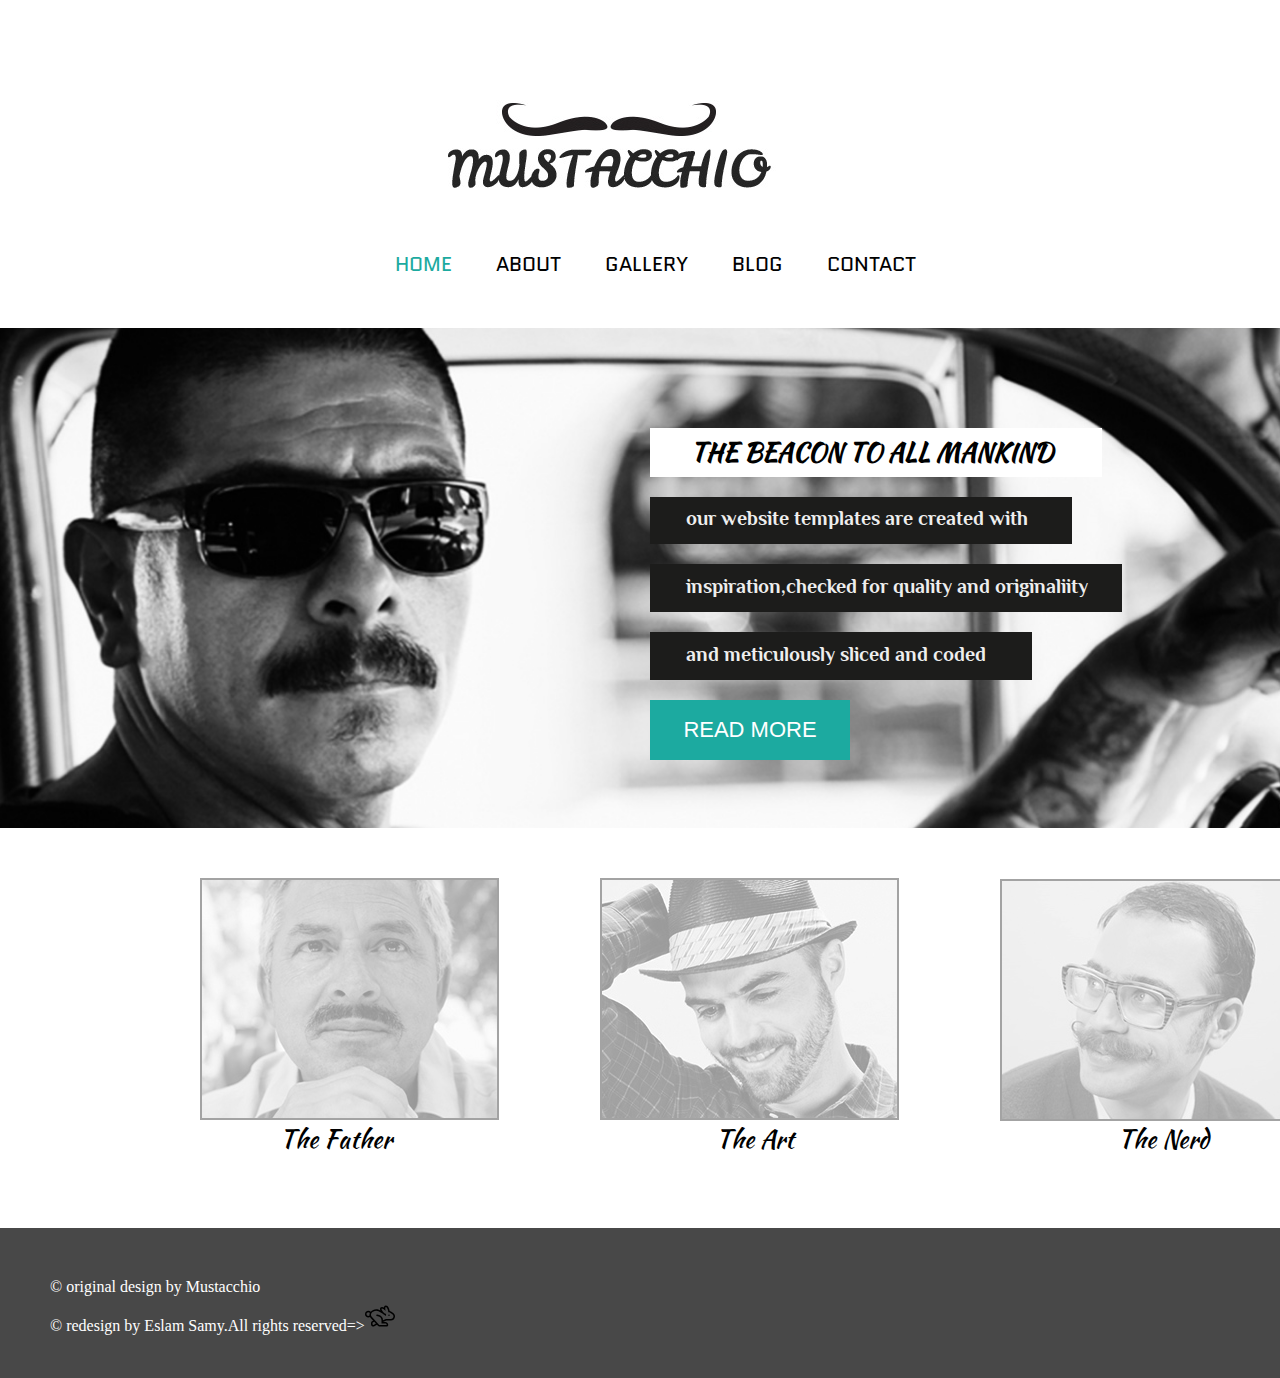
<file: index.html>
<!doctype html>
<html>
<head>
<meta charset="utf-8">
<title>Mustache Enthusiast</title>
<link rel="stylesheet" href="css/home.css">
<link href="https://fonts.googleapis.com/css?family=Cookie" rel="stylesheet"> 
<link href="https://fonts.googleapis.com/css?family=Cookie|Monoton|Quantico" rel="stylesheet"> 
<link href="https://fonts.googleapis.com/css?family=Kaushan+Script" rel="stylesheet"> 
<link href="https://fonts.googleapis.com/css?family=Kaushan+Script|Philosopher" rel="stylesheet">
<link rel="stylesheet" href="https://use.fontawesome.com/releases/v5.8.1/css/all.css" integrity="sha384-50oBUHEmvpQ+1lW4y57PTFmhCaXp0ML5d60M1M7uH2+nqUivzIebhndOJK28anvf" crossorigin="anonymous">
</head>

<body>
<header class="header">


<!-- first border -->


	<div class="fristborder">
		<div class="logo"></div>
		<nav class="nov">
			<ul>
				<li id="difrint"><a href="index.html">home</a></li>
				<li><a href="about.html">about</a></li>
				<li><a href="gallery.html">gallery</a></li>
				<li><a href="Blog.html">blog</a></li>
				<li><a href="contact.html">contact</a></li>
			</ul>
		</nav>
	</div>
	<div class="clear"></div>
	
	
 <!-- secand border -->
	
	
	<div class="secandborder">
		<div class="texter">
			<h3 id="diefrnt">THE BEACON TO ALL MANKIND</h3>
			<h3>our website templates are created with</h3>
			<h3>inspiration,checked for quality and originaliity</h3>
			<h3>and meticulously sliced and coded</h3>
			<button>read more</button>
		</div>
	</div>
	
	<div class="clear"></div>
	
	
<!-- third border -->

  <div class="thirdborder">
  	<div class="imges">
  		<div></div>
  		<div></div>
  		<div></div>
  		<span>The Father</span>
  		<span>The Art</span>
  		<span>The Nerd</span>
  	</div>
  </div>
   
   
    <!-- Footer -->	
    
    
  	<div class="clear">
		
		
	<footer class="footer">
		<p>&copy; original design by Mustacchio </p> 
		<p>&copy; redesign by Eslam Samy.All rights reserved=><object data="images/rabbit-fast.svg" type="image/svg+xml">
		</object> </span></p>
		<ul>
			<li id="tweeter"><a href="https://www.facebook.com/eslam.samy.92"><i class="fab fa-twitter-square fa-3x"></i></a></li>
			<li id="facebook"><a href="https://www.facebook.com/eslam.samy.92"><i class="fab fa-facebook-square fa-3x"></i></a></li>
			<li id="googelplus"><a href="https://www.facebook.com/eslam.samy.92"><i class="fab fa-google-plus-square fa-3x"></i></a></li>
			<li id="pintres"><a href="https://www.facebook.com/eslam.samy.92"><i class="fab fa-linkedin fa-3x"></i></a></li>

		</ul>
	</footer>
		</div>
			
			
				
					
						
							
								
									
										
											
												
													
															
</header>
</body>
</html>
</file>
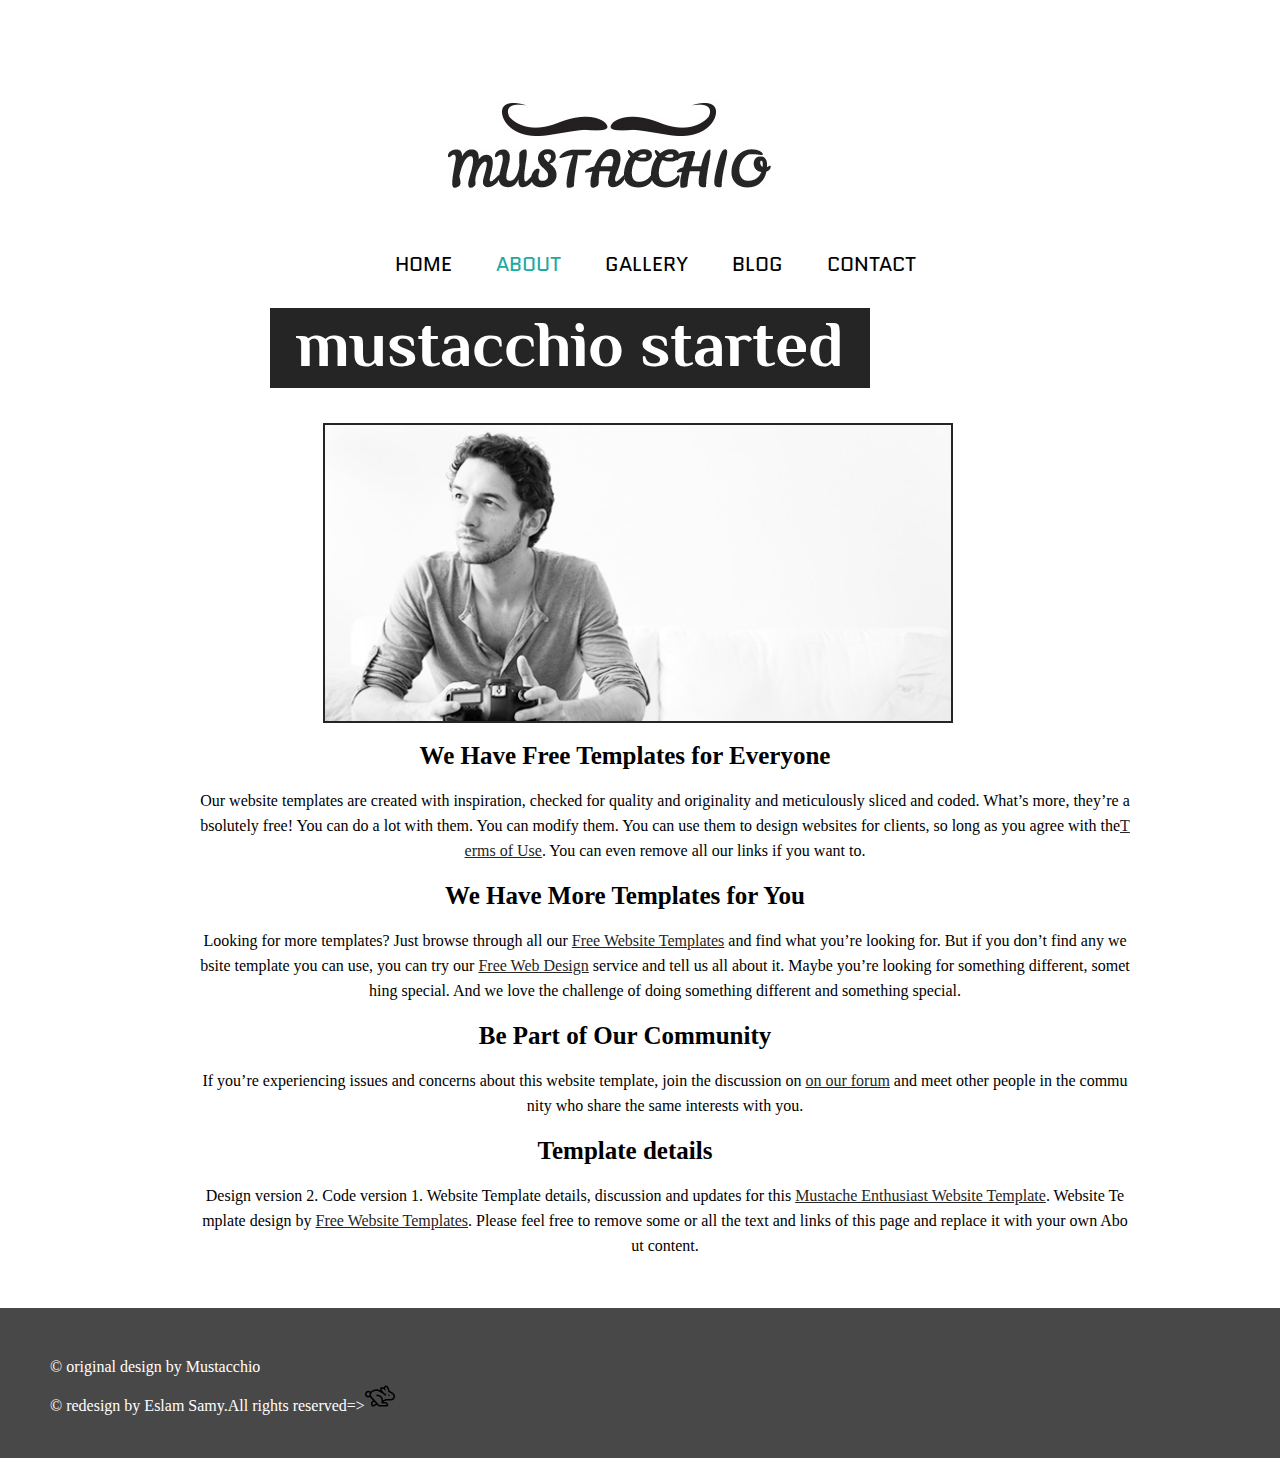
<file: about.html>
<!doctype html>
<html>
<head>
<meta charset="utf-8">
<title>About - Mustache Enthusiast</title>
<link rel="stylesheet" href="css/about.css">
<link href="https://fonts.googleapis.com/css?family=Cookie" rel="stylesheet"> 
<link href="https://fonts.googleapis.com/css?family=Cookie|Monoton|Quantico" rel="stylesheet"> 
<link href="https://fonts.googleapis.com/css?family=Kaushan+Script" rel="stylesheet"> 
<link href="https://fonts.googleapis.com/css?family=Kaushan+Script|Philosopher" rel="stylesheet">
<link rel="stylesheet" href="https://use.fontawesome.com/releases/v5.8.1/css/all.css" integrity="sha384-50oBUHEmvpQ+1lW4y57PTFmhCaXp0ML5d60M1M7uH2+nqUivzIebhndOJK28anvf" crossorigin="anonymous">

</head>

<body>
<header class="header">
	<!-- first border -->


	<div class="fristborder">
		<div class="logo"></div>
		<nav class="nov">
			<ul>
				<li ><a href="index.html">home</a></li>
				<li id="difrint"><a href="about.html">about</a></li>
				<li><a href="gallery.html">gallery</a></li>
				<li><a href="Blog.html">blog</a></li>
				<li><a href="contact.html">contact</a></li>
			</ul>
		</nav>
	</div>
	<div class="clear"></div>
	
	<!-- secand border -->
	
	<div class="secandborder">
		<h3>mustacchio started</h3>
		<div class="images"></div>
		<div class="text">
		<h4>We Have Free Templates for Everyone</h4><a href="http://www.freewebsitetemplates.com/about/terms/"></a>
			<p>Our website templates are created with inspiration, checked for quality and originality and meticulously sliced and coded. What’s more, they’re absolutely free! You can do a lot with them. You can modify them. You can use them to design websites for clients, so long as you agree with the<a href="http://www.freewebsitetemplates.com/about/terms/">Terms of Use</a>. You can even remove all our links if you want to. </p>
			
		<h4>We Have More Templates for You</h4> <span></span>
		<p>
			Looking for more templates? Just browse through all our <a href="http://www.freewebsitetemplates.com/about/terms/">Free Website Templates</a> and find what you’re looking for. But if you don’t find any website template you can use, you can try our <a href="http://www.freewebsitetemplates.com/about/terms/">Free Web Design</a> service and tell us all about it. Maybe you’re looking for something different, something special. And we love the challenge of doing something different and something special. 
		</p>	
			
			<h4>Be Part of Our Community</h4>
			<p>If you’re experiencing issues and concerns about this website template, join the discussion on <a href="http://www.freewebsitetemplates.com/about/terms/">on our forum</a> and meet other people in the community who share the same interests with you. </p>
			
			
			<h4>Template details</h4>
			<p>
				Design version 2. Code version 1. Website Template details, discussion and updates for this <a href="http://www.freewebsitetemplates.com/about/terms/">Mustache Enthusiast Website Template</a>. Website Template design by <a href="http://www.freewebsitetemplates.com/about/terms/">Free Website Templates</a>. Please feel free to remove some or all the text and links of this page and replace it with your own About content. 
			</p>
			
		</div>
	</div>
	
	
	
    <!-- Footer -->	
    
    
  	<div class="clear">
		
		
	<footer class="footer">
		<p>&copy; original design by Mustacchio </p> 
		<p>&copy; redesign by Eslam Samy.All rights reserved=><object data="images/rabbit-fast.svg" type="image/svg+xml">
		  </object> </span></p>
		<ul>
			<li id="tweeter"><a href="https://www.facebook.com/eslam.samy.92"><i class="fab fa-twitter-square fa-3x"></i></a></li>
			<li id="facebook"><a href="https://www.facebook.com/eslam.samy.92"><i class="fab fa-facebook-square fa-3x"></i></a></li>
			<li id="googelplus"><a href="https://www.facebook.com/eslam.samy.92"><i class="fab fa-google-plus-square fa-3x"></i></a></li>
			<li id="pintres"><a href="https://www.facebook.com/eslam.samy.92"><i class="fab fa-linkedin fa-3x"></i></a></li>

		</ul>
	</footer>
		</div>
			
			
	
	
</header>
</body>
</html>
</file>
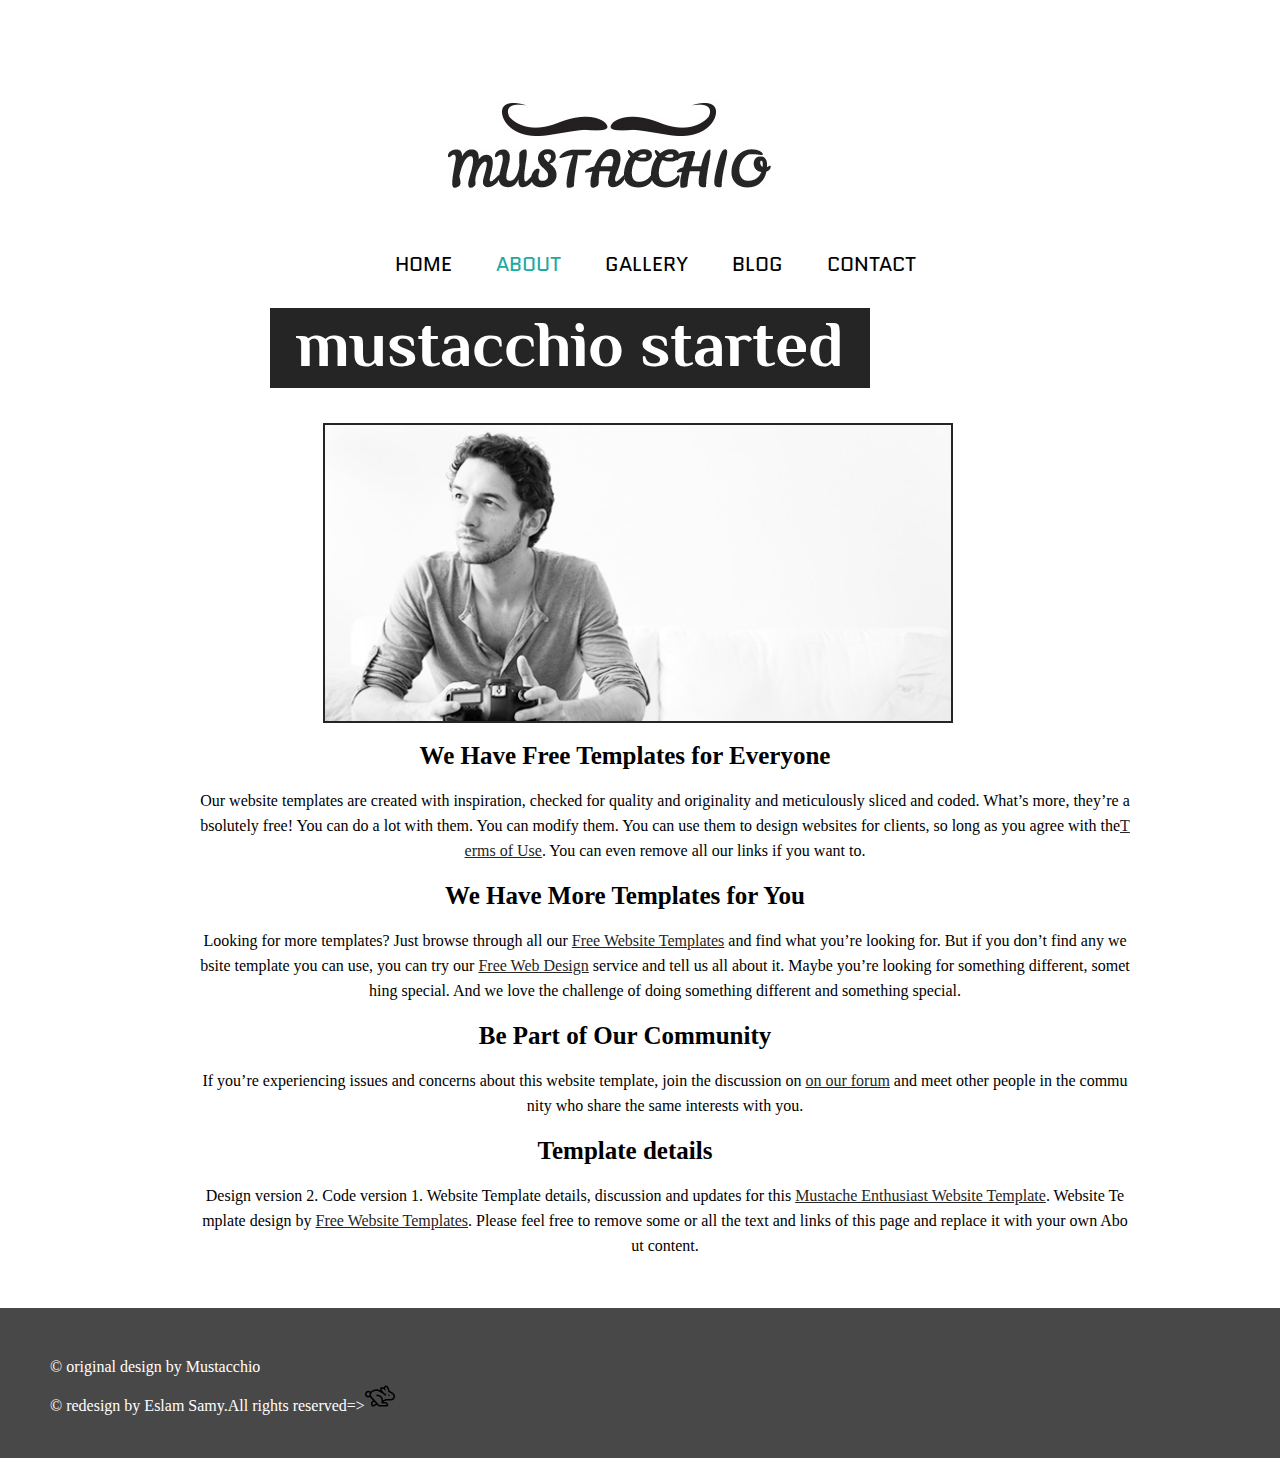
<file: about.html.html>
<!doctype html>
<html>
<head>
<meta charset="utf-8">
<title>About - Mustache Enthusiast</title>
<link rel="stylesheet" href="css/about.css.css">
<link href="https://fonts.googleapis.com/css?family=Cookie" rel="stylesheet"> 
<link href="https://fonts.googleapis.com/css?family=Cookie|Monoton|Quantico" rel="stylesheet"> 
<link href="https://fonts.googleapis.com/css?family=Kaushan+Script" rel="stylesheet"> 
<link href="https://fonts.googleapis.com/css?family=Kaushan+Script|Philosopher" rel="stylesheet">
<link rel="stylesheet" href="https://use.fontawesome.com/releases/v5.8.1/css/all.css" integrity="sha384-50oBUHEmvpQ+1lW4y57PTFmhCaXp0ML5d60M1M7uH2+nqUivzIebhndOJK28anvf" crossorigin="anonymous">

</head>

<body>
<header class="header">
	<!-- first border -->


	<div class="fristborder">
		<div class="logo"></div>
		<nav class="nov">
			<ul>
				<li ><a href="index.html.html">home</a></li>
				<li id="difrint"><a href="about.html.html">about</a></li>
				<li><a href="gallery.html.html">gallery</a></li>
				<li><a href="Blog.html.html">blog</a></li>
				<li><a href="contact.html.html">contact</a></li>
			</ul>
		</nav>
	</div>
	<div class="clear"></div>
	
	<!-- secand border -->
	
	<div class="secandborder">
		<h3>mustacchio started</h3>
		<div class="images"></div>
		<div class="text">
		<h4>We Have Free Templates for Everyone</h4><a href="http://www.freewebsitetemplates.com/about/terms/"></a>
			<p>Our website templates are created with inspiration, checked for quality and originality and meticulously sliced and coded. What’s more, they’re absolutely free! You can do a lot with them. You can modify them. You can use them to design websites for clients, so long as you agree with the<a href="http://www.freewebsitetemplates.com/about/terms/">Terms of Use</a>. You can even remove all our links if you want to. </p>
			
		<h4>We Have More Templates for You</h4> <span></span>
		<p>
			Looking for more templates? Just browse through all our <a href="http://www.freewebsitetemplates.com/about/terms/">Free Website Templates</a> and find what you’re looking for. But if you don’t find any website template you can use, you can try our <a href="http://www.freewebsitetemplates.com/about/terms/">Free Web Design</a> service and tell us all about it. Maybe you’re looking for something different, something special. And we love the challenge of doing something different and something special. 
		</p>	
			
			<h4>Be Part of Our Community</h4>
			<p>If you’re experiencing issues and concerns about this website template, join the discussion on <a href="http://www.freewebsitetemplates.com/about/terms/">on our forum</a> and meet other people in the community who share the same interests with you. </p>
			
			
			<h4>Template details</h4>
			<p>
				Design version 2. Code version 1. Website Template details, discussion and updates for this <a href="http://www.freewebsitetemplates.com/about/terms/">Mustache Enthusiast Website Template</a>. Website Template design by <a href="http://www.freewebsitetemplates.com/about/terms/">Free Website Templates</a>. Please feel free to remove some or all the text and links of this page and replace it with your own About content. 
			</p>
			
		</div>
	</div>
	
	
	
    <!-- Footer -->	
    
    
  	<div class="clear">
		
		
	<footer class="footer">
		<p>&copy; original design by Mustacchio </p> 
		<p>&copy; redesign by Eslam Samy.All rights reserved=><object data="images/rabbit-fast.svg" type="image/svg+xml">
		  </object> </span></p>
		<ul>
			<li id="tweeter"><a href="https://www.facebook.com/eslam.samy.92"><i class="fab fa-twitter-square fa-3x"></i></a></li>
			<li id="facebook"><a href="https://www.facebook.com/eslam.samy.92"><i class="fab fa-facebook-square fa-3x"></i></a></li>
			<li id="googelplus"><a href="https://www.facebook.com/eslam.samy.92"><i class="fab fa-google-plus-square fa-3x"></i></a></li>
			<li id="pintres"><a href="https://www.facebook.com/eslam.samy.92"><i class="fab fa-linkedin fa-3x"></i></a></li>

		</ul>
	</footer>
		</div>
			
			
	
	
</header>
</body>
</html>
</file>
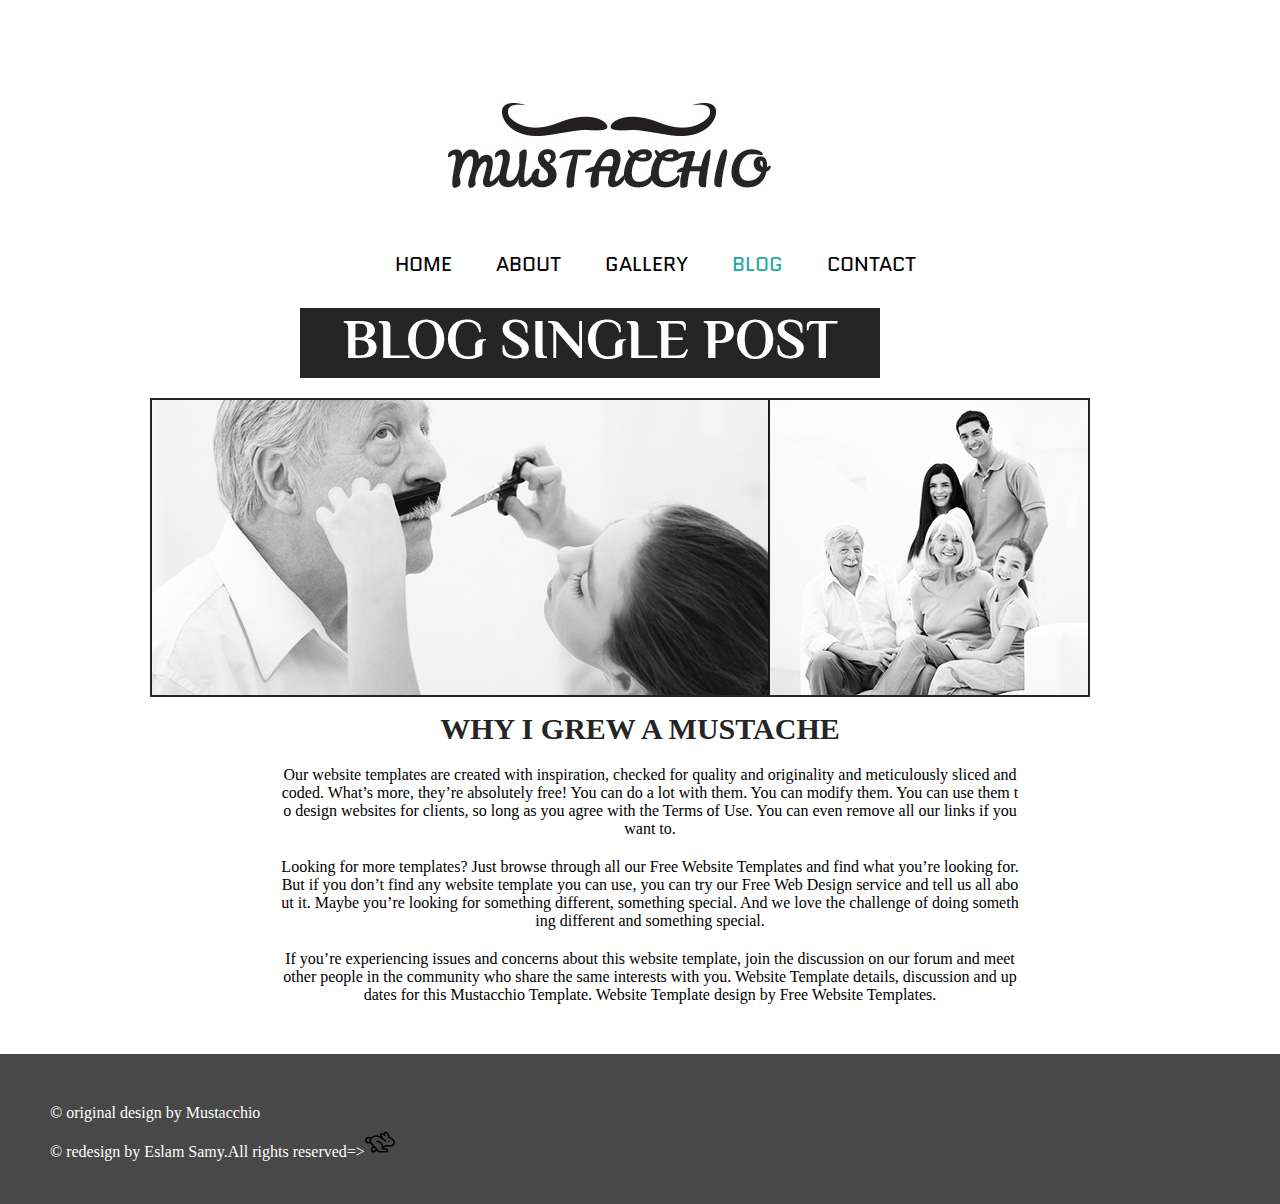
<file: blog-single-post.html>
<!doctype html>
<html>
<head>
<meta charset="utf-8">
<title>blog single post- Mustache Enthusiast</title>
<link rel="stylesheet" href="css/Blog-single-post.css">
<link href="https://fonts.googleapis.com/css?family=Cookie" rel="stylesheet"> 
<link href="https://fonts.googleapis.com/css?family=Cookie|Monoton|Quantico" rel="stylesheet"> 
<link href="https://fonts.googleapis.com/css?family=Kaushan+Script" rel="stylesheet"> 
<link href="https://fonts.googleapis.com/css?family=Kaushan+Script|Philosopher" rel="stylesheet">
<link rel="stylesheet" href="https://use.fontawesome.com/releases/v5.8.1/css/all.css" integrity="sha384-50oBUHEmvpQ+1lW4y57PTFmhCaXp0ML5d60M1M7uH2+nqUivzIebhndOJK28anvf" crossorigin="anonymous">

</head>

<body>
<header class="header">
	<!-- first border -->


	<div class="fristborder">
		<div class="logo"></div>
		<nav class="nov">
			<ul>
				<li ><a href="index.html">home</a></li>
				<li ><a href="about.html">about</a></li>
				<li><a href="gallery.html">gallery</a></li>
				<li id="difrint"><a href="Blog.html">blog</a></li>
				<li><a href="contact.html">contact</a></li>
			</ul>
		</nav>
	</div>
	<div class="clear"></div>
	
	<!-- secand border -->

	<!-- secand border -->
	
	<div class="secandborder">
		<h3>blog single post</h3>
		<div class="border">
		<ul>
			<li><img src="images/grew-a-mustache.jpg"></li>
		</ul>	
		</div>		
			
		
<div class="text">
	<h4>WHY I GREW A MUSTACHE</h4>
	<p>Our website templates are created with inspiration, checked for quality and originality and meticulously sliced and coded. What’s more, they’re absolutely free! You can do a lot with them. You can modify them. You can use them to design websites for clients, so long as you agree with the Terms of Use. You can even remove all our links if you want to. </p>
	<p>Looking for more templates? Just browse through all our Free Website Templates and find what you’re looking for. But if you don’t find any website template you can use, you can try our Free Web Design service and tell us all about it. Maybe you’re looking for something different, something special. And we love the challenge of doing something different and something special. </p>
	<p>If you’re experiencing issues and concerns about this website template, join the discussion on our forum and meet other people in the community who share the same interests with you. Website Template details, discussion and updates for this Mustacchio Template. Website Template design by Free Website Templates.</p>
	
</div>		
	
	</div>
	
	<!-- Footer -->	
    
    
  	<div class="clear">
		
		
	<footer class="footer">
		<p>&copy; original design by Mustacchio </p> 
		<p>&copy; redesign by Eslam Samy.All rights reserved=><object data="images/rabbit-fast.svg" type="image/svg+xml">
		</object> </span></p>
		<ul>
			<li id="tweeter"><a href="https://www.facebook.com/eslam.samy.92"><i class="fab fa-twitter-square fa-3x"></i></a></li>
			<li id="facebook"><a href="https://www.facebook.com/eslam.samy.92"><i class="fab fa-facebook-square fa-3x"></i></a></li>
			<li id="googelplus"><a href="https://www.facebook.com/eslam.samy.92"><i class="fab fa-google-plus-square fa-3x"></i></a></li>
			<li id="pintres"><a href="https://www.facebook.com/eslam.samy.92"><i class="fab fa-linkedin fa-3x"></i></a></li>

		</ul>
	</footer>
		</div>
</header>
</body>
</html>
</file>
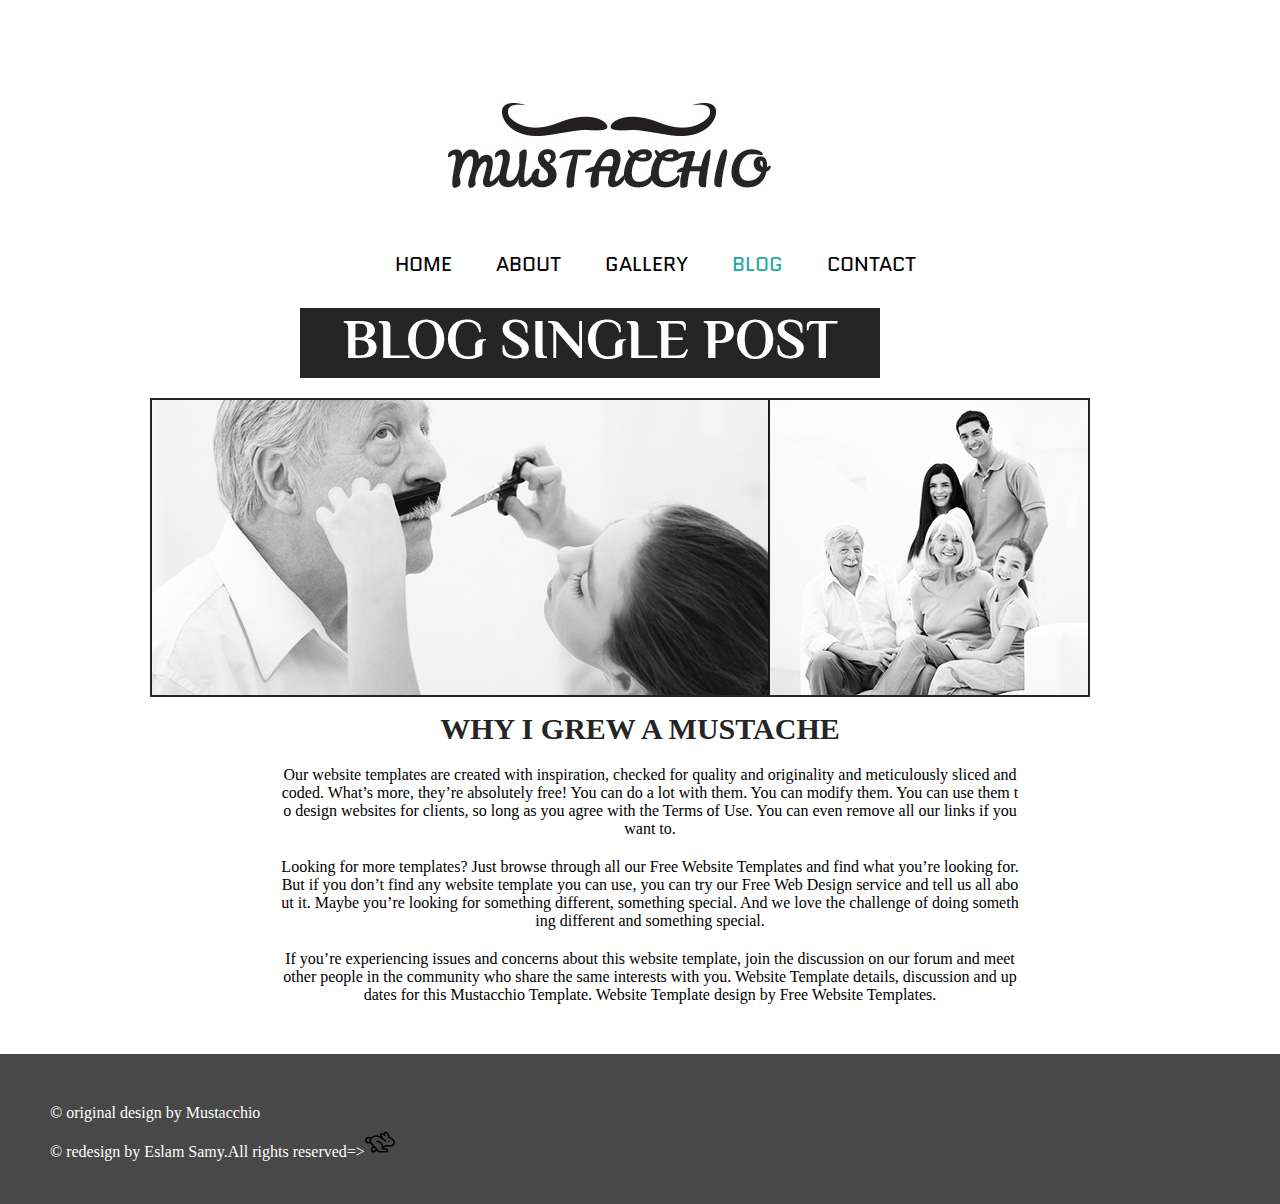
<file: blog-single-post.html.html>
<!doctype html>
<html>
<head>
<meta charset="utf-8">
<title>blog single post- Mustache Enthusiast</title>
<link rel="stylesheet" href="css/Blog-single-post.css.css">
<link href="https://fonts.googleapis.com/css?family=Cookie" rel="stylesheet"> 
<link href="https://fonts.googleapis.com/css?family=Cookie|Monoton|Quantico" rel="stylesheet"> 
<link href="https://fonts.googleapis.com/css?family=Kaushan+Script" rel="stylesheet"> 
<link href="https://fonts.googleapis.com/css?family=Kaushan+Script|Philosopher" rel="stylesheet">
<link rel="stylesheet" href="https://use.fontawesome.com/releases/v5.8.1/css/all.css" integrity="sha384-50oBUHEmvpQ+1lW4y57PTFmhCaXp0ML5d60M1M7uH2+nqUivzIebhndOJK28anvf" crossorigin="anonymous">

</head>

<body>
<header class="header">
	<!-- first border -->


	<div class="fristborder">
		<div class="logo"></div>
		<nav class="nov">
			<ul>
				<li ><a href="index.html.html">home</a></li>
				<li ><a href="about.html.html">about</a></li>
				<li><a href="gallery.html.html">gallery</a></li>
				<li id="difrint"><a href="Blog.html.html">blog</a></li>
				<li><a href="contact.html.html">contact</a></li>
			</ul>
		</nav>
	</div>
	<div class="clear"></div>
	
	<!-- secand border -->

	<!-- secand border -->
	
	<div class="secandborder">
		<h3>blog single post</h3>
		<div class="border">
		<ul>
			<li><img src="images/grew-a-mustache.jpg"></li>
		</ul>	
		</div>		
			
		
<div class="text">
	<h4>WHY I GREW A MUSTACHE</h4>
	<p>Our website templates are created with inspiration, checked for quality and originality and meticulously sliced and coded. What’s more, they’re absolutely free! You can do a lot with them. You can modify them. You can use them to design websites for clients, so long as you agree with the Terms of Use. You can even remove all our links if you want to. </p>
	<p>Looking for more templates? Just browse through all our Free Website Templates and find what you’re looking for. But if you don’t find any website template you can use, you can try our Free Web Design service and tell us all about it. Maybe you’re looking for something different, something special. And we love the challenge of doing something different and something special. </p>
	<p>If you’re experiencing issues and concerns about this website template, join the discussion on our forum and meet other people in the community who share the same interests with you. Website Template details, discussion and updates for this Mustacchio Template. Website Template design by Free Website Templates.</p>
	
</div>		
	
	</div>
	
	<!-- Footer -->	
    
    
  	<div class="clear">
		
		
	<footer class="footer">
		<p>&copy; original design by Mustacchio </p> 
		<p>&copy; redesign by Eslam Samy.All rights reserved=><object data="images/rabbit-fast.svg" type="image/svg+xml">
		</object> </span></p>
		<ul>
			<li id="tweeter"><a href="https://www.facebook.com/eslam.samy.92"><i class="fab fa-twitter-square fa-3x"></i></a></li>
			<li id="facebook"><a href="https://www.facebook.com/eslam.samy.92"><i class="fab fa-facebook-square fa-3x"></i></a></li>
			<li id="googelplus"><a href="https://www.facebook.com/eslam.samy.92"><i class="fab fa-google-plus-square fa-3x"></i></a></li>
			<li id="pintres"><a href="https://www.facebook.com/eslam.samy.92"><i class="fab fa-linkedin fa-3x"></i></a></li>

		</ul>
	</footer>
		</div>
</header>
</body>
</html>
</file>
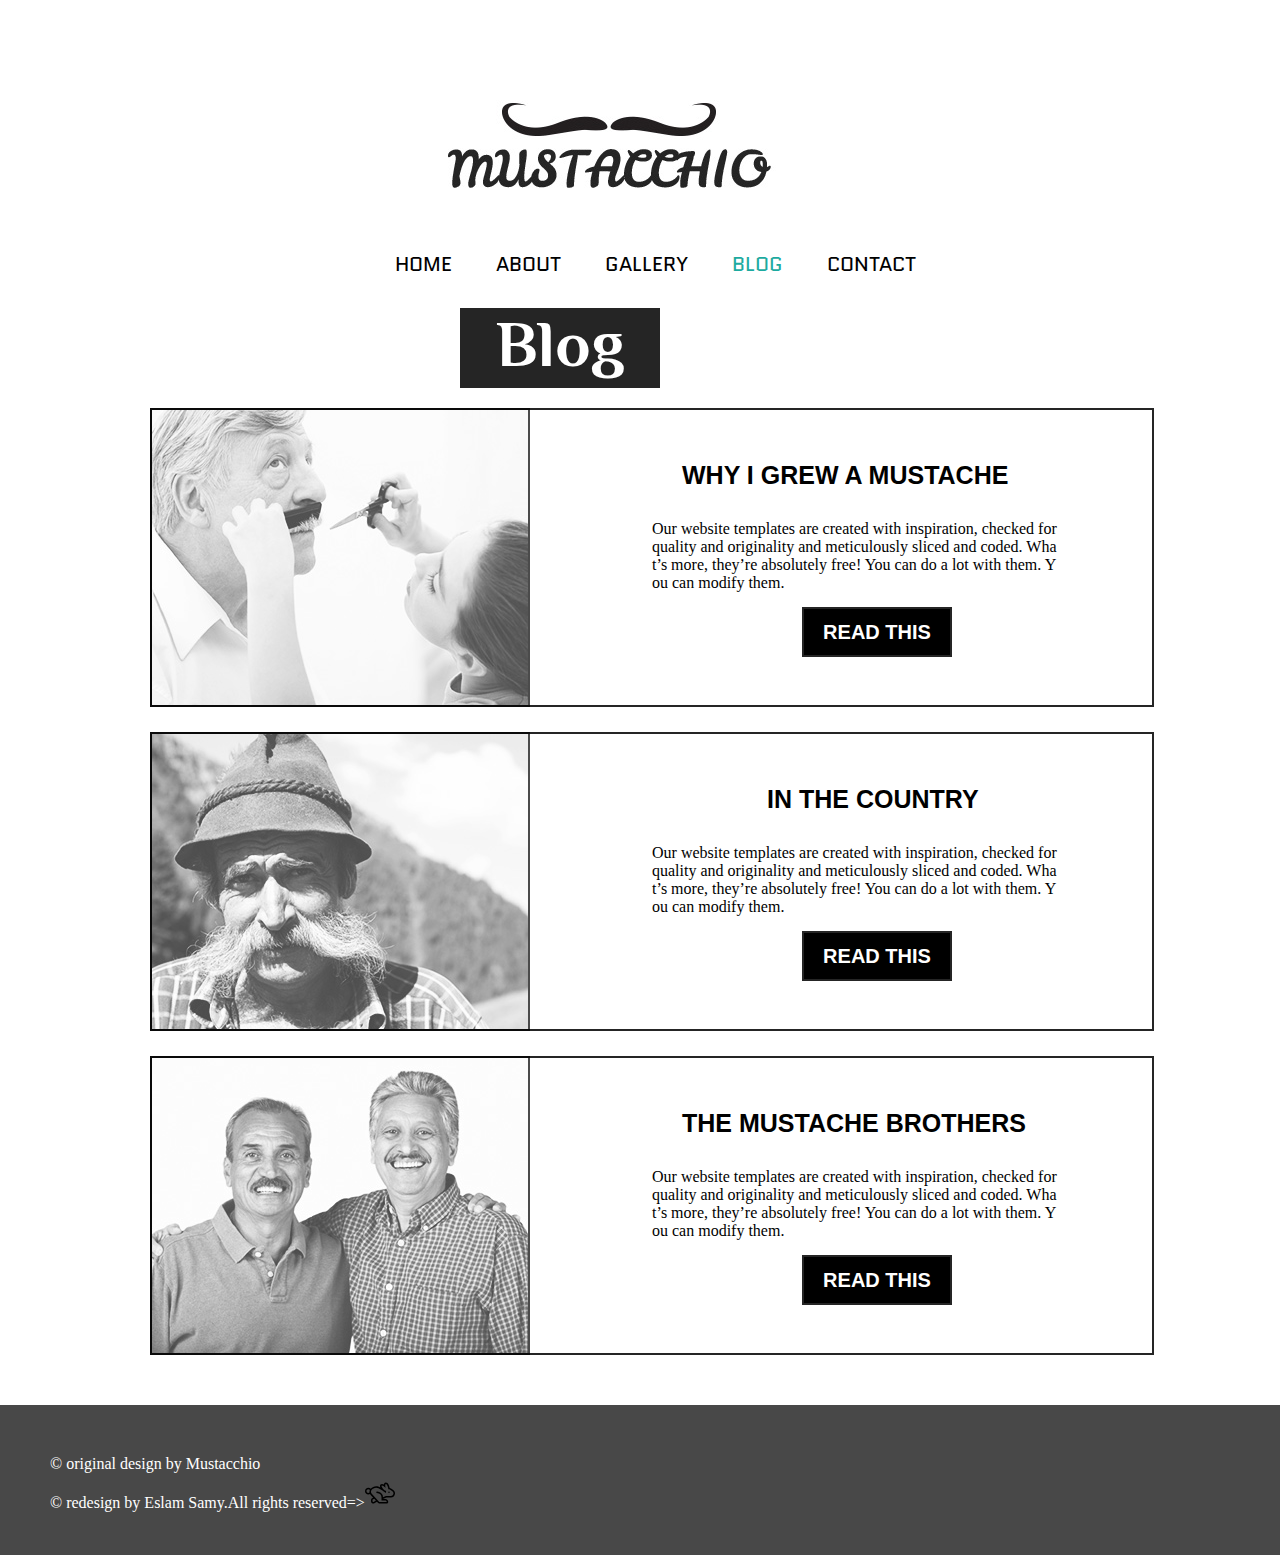
<file: Blog.html>
<!doctype html>
<html>
<head>
<meta charset="utf-8">
<title>Blog - Mustache Enthusiast</title>
<link rel="stylesheet" href="css/Blog.css">
<link href="https://fonts.googleapis.com/css?family=Cookie" rel="stylesheet"> 
<link href="https://fonts.googleapis.com/css?family=Cookie|Monoton|Quantico" rel="stylesheet"> 
<link href="https://fonts.googleapis.com/css?family=Kaushan+Script" rel="stylesheet"> 
<link href="https://fonts.googleapis.com/css?family=Kaushan+Script|Philosopher" rel="stylesheet">
<link rel="stylesheet" href="https://use.fontawesome.com/releases/v5.8.1/css/all.css" integrity="sha384-50oBUHEmvpQ+1lW4y57PTFmhCaXp0ML5d60M1M7uH2+nqUivzIebhndOJK28anvf" crossorigin="anonymous">

</head>

<body>
<header class="header">
	<!-- first border -->


	<div class="fristborder">
		<div class="logo"></div>
		<nav class="nov">
			<ul>
				<li ><a href="index.html">home</a></li>
				<li ><a href="about.html">about</a></li>
				<li><a href="gallery.html">gallery</a></li>
				<li id="difrint"><a href="Blog.html">blog</a></li>
				<li><a href="contact.html">contact</a></li>
			</ul>
		</nav>
	</div>
	<div class="clear"></div>
	
	<!-- secand border -->

	<!-- secand border -->
	
	<div class="secandborder">
		<h3>Blog</h3>
		<div class="border">
		<ul>
			<a href="blog-single-post.html">
			<li><img src="images/cutting-mustache.jpg"><h4>why i grew a mustache</h4><p>Our website templates are created with inspiration, checked for quality and originality and meticulously sliced and coded. What’s more, they’re absolutely free! You can do a lot with them. You can modify them. </p>
			<button> READ THIS</button>
			</li></a>
		</ul></div>
		<div class="image">
		<ul >
			<a href="blog-single-post.html">
			<li><img src="images/in-the-country.jpg"><h4>in the country</h4><p>Our website templates are created with inspiration, checked for quality and originality and meticulously sliced and coded. What’s more, they’re absolutely free! You can do a lot with them. You can modify them. </p>
			<button> READ THIS</button>
			</li></a>
		</ul></div>
		
		<div class="images">
		<ul >
		<a href="blog-single-post.html">
			<li ><img src="images/mustache-brothers.jpg"><h4>the mustache brothers</h4><p>Our website templates are created with inspiration, checked for quality and originality and meticulously sliced and coded. What’s more, they’re absolutely free! You can do a lot with them. You can modify them. </p>
			<button> READ THIS</button>
			</li></a>
		</ul></div>

		
	</div>
	
	
    <!-- Footer -->	
    
    
  	<div class="clear">
		
		
	<footer class="footer">
		<p>&copy; original design by Mustacchio </p> 
		<p>&copy; redesign by Eslam Samy.All rights reserved=><object data="images/rabbit-fast.svg" type="image/svg+xml">
		</object> </span></p>
		<ul>
			<li id="tweeter"><a href="https://www.facebook.com/eslam.samy.92"><i class="fab fa-twitter-square fa-3x"></i></a></li>
			<li id="facebook"><a href="https://www.facebook.com/eslam.samy.92"><i class="fab fa-facebook-square fa-3x"></i></a></li>
			<li id="googelplus"><a href="https://www.facebook.com/eslam.samy.92"><i class="fab fa-google-plus-square fa-3x"></i></a></li>
			<li id="pintres"><a href="https://www.facebook.com/eslam.samy.92"><i class="fab fa-linkedin fa-3x"></i></a></li>

		</ul>
	</footer>
		</div>
			
			

	</header>
</body>
</html>
</file>
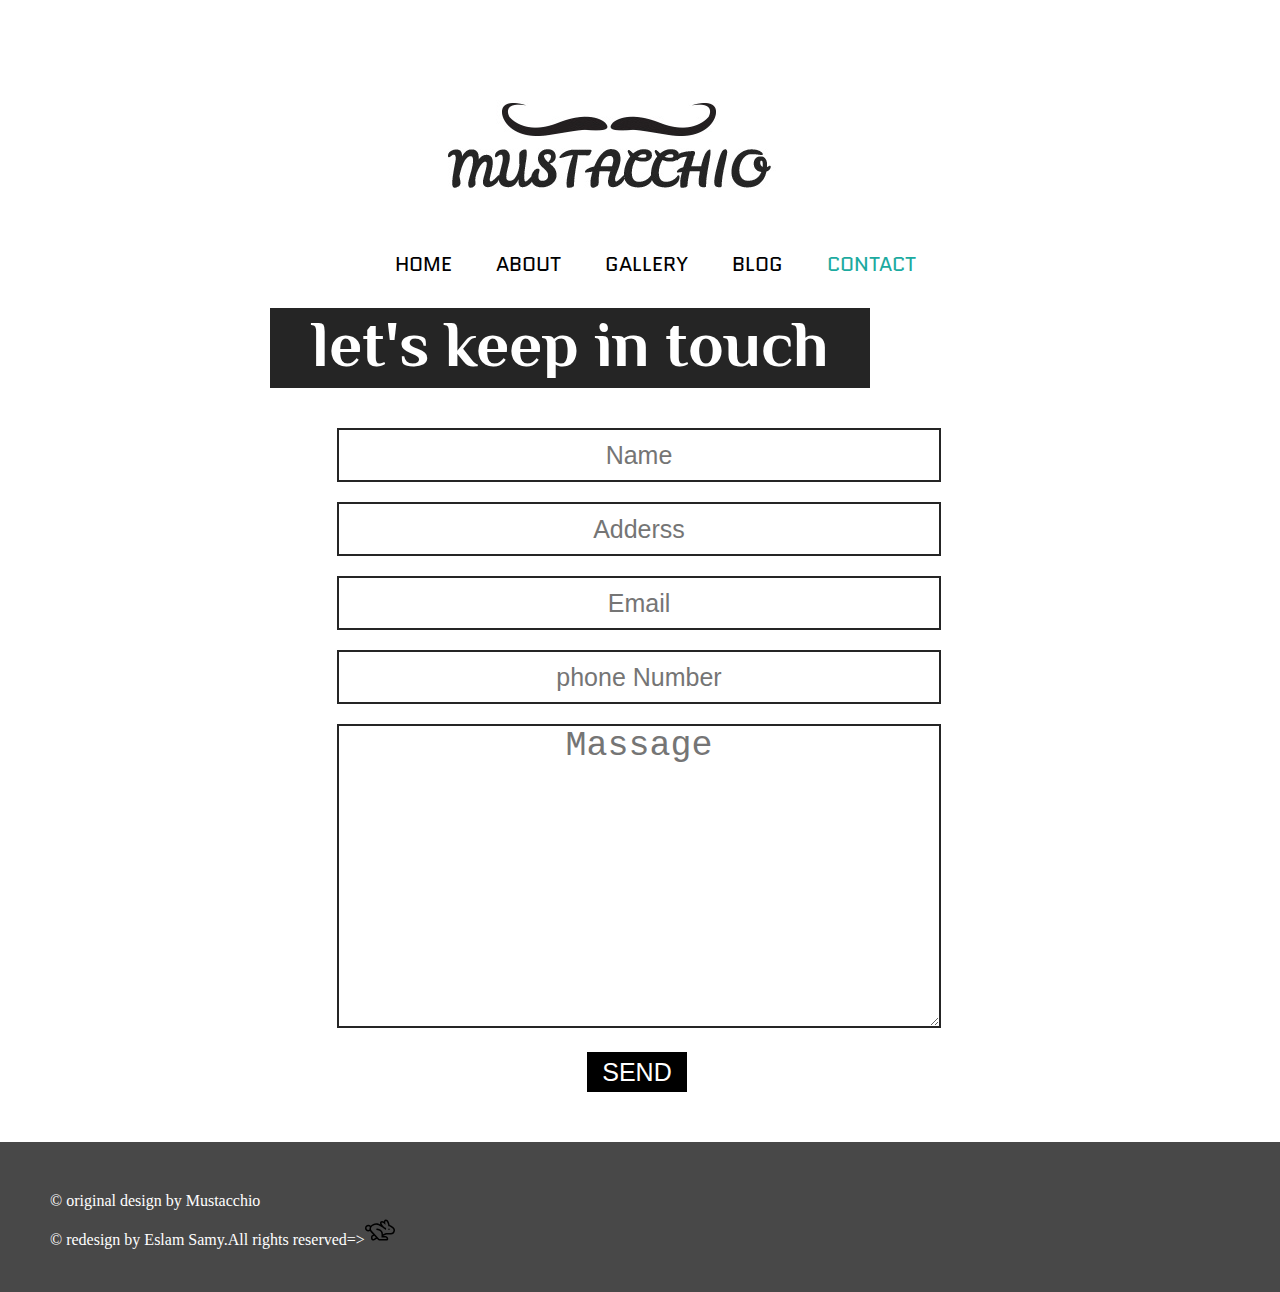
<file: contact.html>
<!doctype html>
<html>
<head>
<meta charset="utf-8">
<title>contact - Mustache Enthusiast</title>
<link rel="stylesheet" href="css/contact.css">
<link href="https://fonts.googleapis.com/css?family=Cookie" rel="stylesheet"> 
<link href="https://fonts.googleapis.com/css?family=Cookie|Monoton|Quantico" rel="stylesheet"> 
<link href="https://fonts.googleapis.com/css?family=Kaushan+Script" rel="stylesheet"> 
<link href="https://fonts.googleapis.com/css?family=Kaushan+Script|Philosopher" rel="stylesheet">
<link rel="stylesheet" href="https://use.fontawesome.com/releases/v5.8.1/css/all.css" integrity="sha384-50oBUHEmvpQ+1lW4y57PTFmhCaXp0ML5d60M1M7uH2+nqUivzIebhndOJK28anvf" crossorigin="anonymous">

</head>

<body>
<header class="header">
	<!-- first border -->


	<div class="fristborder">
		<div class="logo"></div>
		<nav class="nov">
			<ul>
				<li ><a href="index.html">home</a></li>
				<li ><a href="about.html">about</a></li>
				<li><a href="gallery.html">gallery</a></li>
				<li><a href="Blog.html">blog</a></li>
				<li id="difrint"><a href="contact.html">contact</a></li>
			</ul>
		</nav>
	</div>
	<div class="clear"></div>
	
	<!-- secand border -->
	
	<div class="secandborder">
		<h3>let's keep in touch</h3>
		<div class="inputs">
		<input id="type" type="text" placeholder="Name">
		<input type="text" placeholder="Adderss">
		<input type="email" placeholder="Email">
		<input type="text" placeholder="phone Number">
		<textarea placeholder="Massage"></textarea>
		<a href="Untitled-3 templete Mustache Enthusiast contact partfive.html"><button>send</button></a></div>
	</div>
	
	
	<!-- Footer -->	
    
    
  	<div class="clear">
		
		
	<footer class="footer">
		<p>&copy; original design by Mustacchio </p> 
		<p>&copy; redesign by Eslam Samy.All rights reserved=><object data="images/rabbit-fast.svg" type="image/svg+xml">
		</object> </span></p>
		<ul>
			<li id="tweeter"><a href="https://www.facebook.com/eslam.samy.92"><i class="fab fa-twitter-square fa-3x"></i></a></li>
			<li id="facebook"><a href="https://www.facebook.com/eslam.samy.92"><i class="fab fa-facebook-square fa-3x"></i></a></li>
			<li id="googelplus"><a href="https://www.facebook.com/eslam.samy.92"><i class="fab fa-google-plus-square fa-3x"></i></a></li>
			<li id="pintres"><a href="https://www.facebook.com/eslam.samy.92"><i class="fab fa-linkedin fa-3x"></i></a></li>

		</ul>
	</footer>
		</div>
			
			
	
	</header>
</body>
</html>
</file>
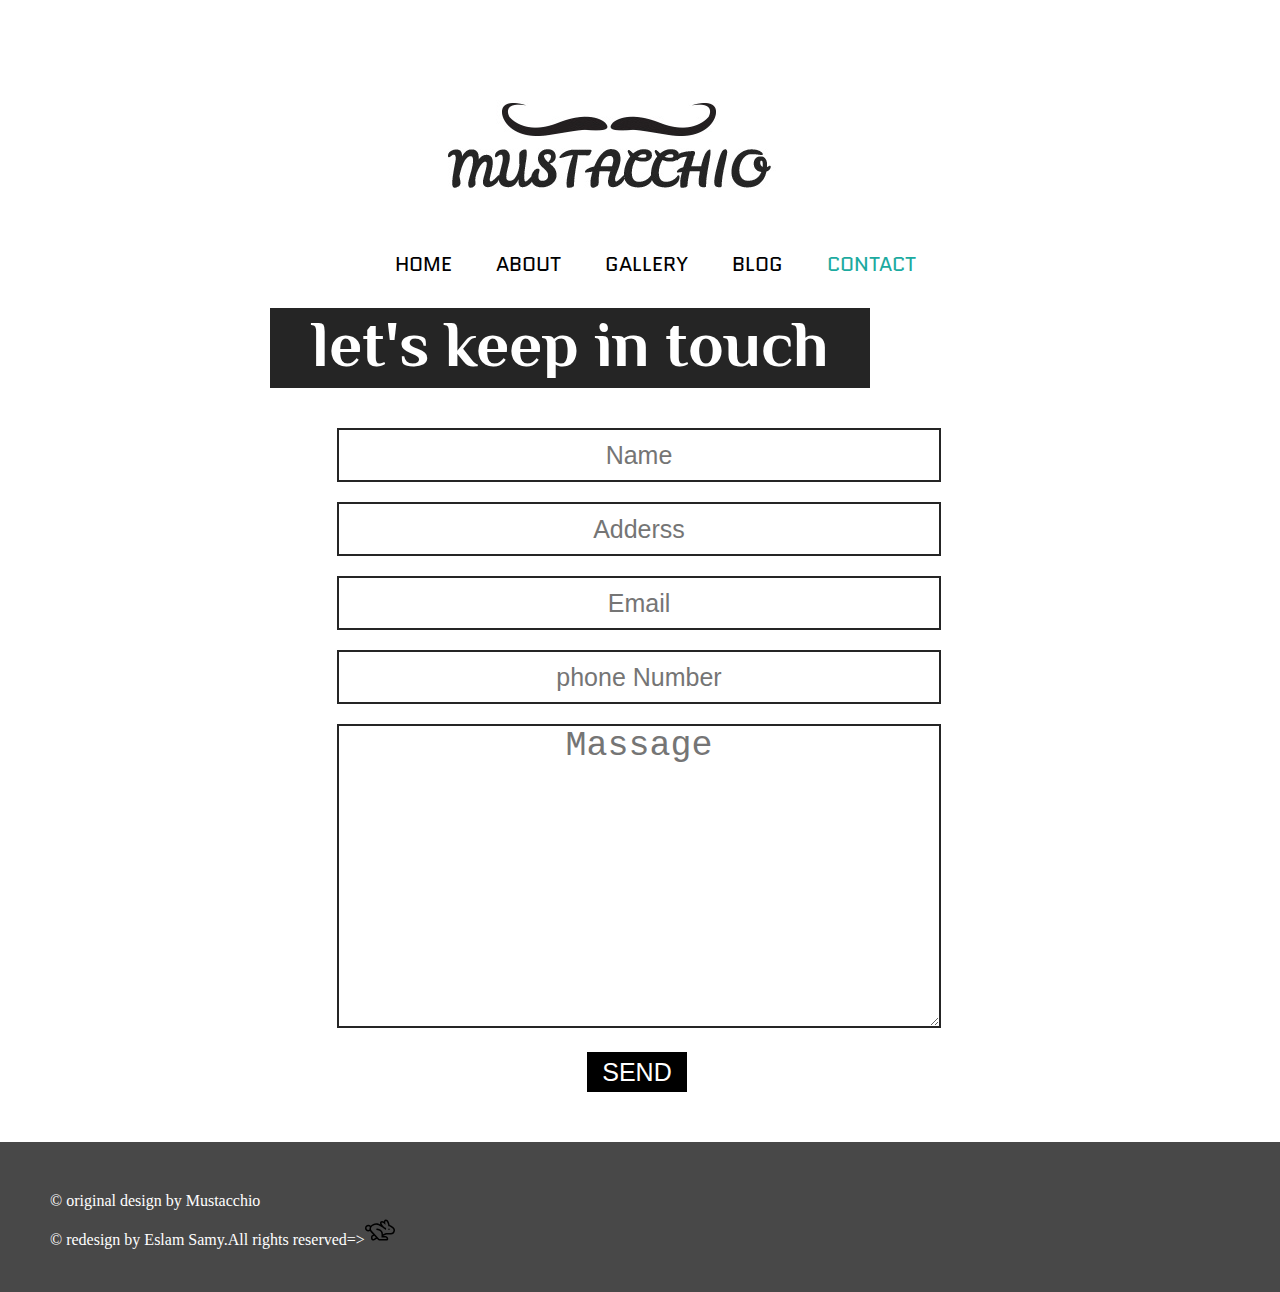
<file: contact.html.html>
<!doctype html>
<html>
<head>
<meta charset="utf-8">
<title>contact - Mustache Enthusiast</title>
<link rel="stylesheet" href="css/contact.css.css">
<link href="https://fonts.googleapis.com/css?family=Cookie" rel="stylesheet"> 
<link href="https://fonts.googleapis.com/css?family=Cookie|Monoton|Quantico" rel="stylesheet"> 
<link href="https://fonts.googleapis.com/css?family=Kaushan+Script" rel="stylesheet"> 
<link href="https://fonts.googleapis.com/css?family=Kaushan+Script|Philosopher" rel="stylesheet">
<link rel="stylesheet" href="https://use.fontawesome.com/releases/v5.8.1/css/all.css" integrity="sha384-50oBUHEmvpQ+1lW4y57PTFmhCaXp0ML5d60M1M7uH2+nqUivzIebhndOJK28anvf" crossorigin="anonymous">

</head>

<body>
<header class="header">
	<!-- first border -->


	<div class="fristborder">
		<div class="logo"></div>
		<nav class="nov">
			<ul>
				<li ><a href="index.html.html">home</a></li>
				<li ><a href="about.html.html">about</a></li>
				<li><a href="gallery.html.html">gallery</a></li>
				<li><a href="Blog.html.html">blog</a></li>
				<li id="difrint"><a href="contact.html.html">contact</a></li>
			</ul>
		</nav>
	</div>
	<div class="clear"></div>
	
	<!-- secand border -->
	
	<div class="secandborder">
		<h3>let's keep in touch</h3>
		<div class="inputs">
		<input id="type" type="text" placeholder="Name">
		<input type="text" placeholder="Adderss">
		<input type="email" placeholder="Email">
		<input type="text" placeholder="phone Number">
		<textarea placeholder="Massage"></textarea>
		<a href="Untitled-3 templete Mustache Enthusiast contact partfive.html"><button>send</button></a></div>
	</div>
	
	
	<!-- Footer -->	
    
    
  	<div class="clear">
		
		
	<footer class="footer">
		<p>&copy; original design by Mustacchio </p> 
		<p>&copy; redesign by Eslam Samy.All rights reserved=><object data="images/rabbit-fast.svg" type="image/svg+xml">
		</object> </span></p>
		<ul>
			<li id="tweeter"><a href="https://www.facebook.com/eslam.samy.92"><i class="fab fa-twitter-square fa-3x"></i></a></li>
			<li id="facebook"><a href="https://www.facebook.com/eslam.samy.92"><i class="fab fa-facebook-square fa-3x"></i></a></li>
			<li id="googelplus"><a href="https://www.facebook.com/eslam.samy.92"><i class="fab fa-google-plus-square fa-3x"></i></a></li>
			<li id="pintres"><a href="https://www.facebook.com/eslam.samy.92"><i class="fab fa-linkedin fa-3x"></i></a></li>

		</ul>
	</footer>
		</div>
			
			
	
	</header>
</body>
</html>
</file>
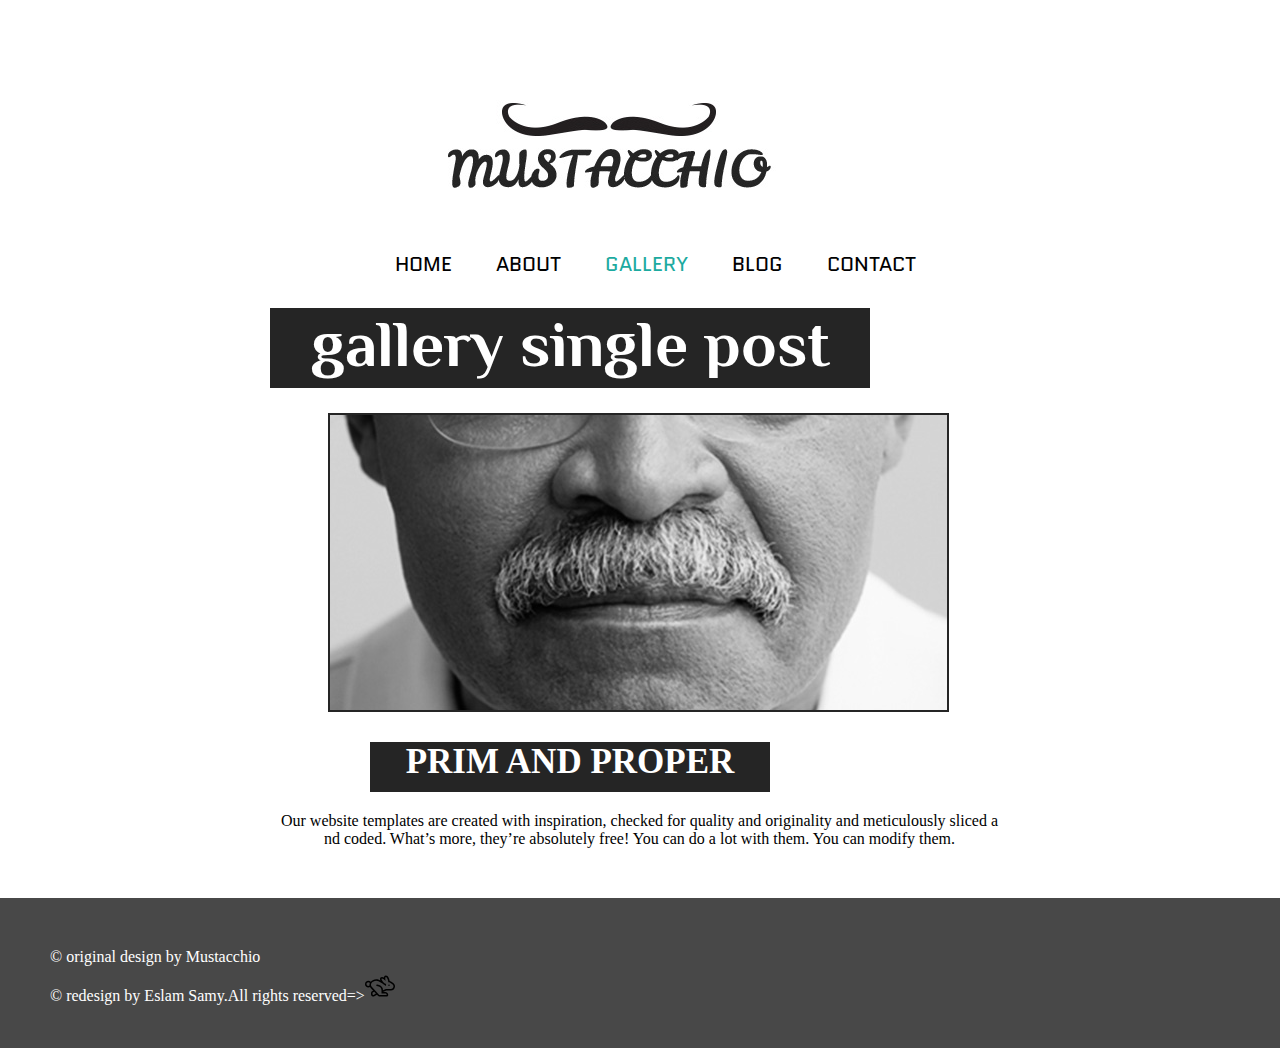
<file: gallery-single-post.html>
<!doctype html>
<html>
<head>
<meta charset="utf-8">
<title>gallery single post-mustacheenthusiast</title>
<link rel="stylesheet" href="css/gallery-single-post.css">
<link href="https://fonts.googleapis.com/css?family=Cookie" rel="stylesheet"> 
<link href="https://fonts.googleapis.com/css?family=Cookie|Monoton|Quantico" rel="stylesheet"> 
<link href="https://fonts.googleapis.com/css?family=Kaushan+Script" rel="stylesheet"> 
<link href="https://fonts.googleapis.com/css?family=Kaushan+Script|Philosopher" rel="stylesheet">
<link rel="stylesheet" href="https://use.fontawesome.com/releases/v5.8.1/css/all.css" integrity="sha384-50oBUHEmvpQ+1lW4y57PTFmhCaXp0ML5d60M1M7uH2+nqUivzIebhndOJK28anvf" crossorigin="anonymous">

</head>

<body>


<header class="header">
<!-- first border -->


	<div class="fristborder">
		<div class="logo"></div>
		<nav class="nov">
			<ul>
				<li ><a href="index.html">home</a></li>
				<li ><a href="about.html">about</a></li>
				<li id="difrint"><a href="gallery.html">gallery</a></li>
				<li><a href="Blog.html">blog</a></li>
				<li><a href="contact.html">contact</a></li>
			</ul>
		</nav>
	</div>
	<div class="clear"></div>
	
		
	<!-- secand border -->
	
	<div class="secandborder">
		<h3>gallery single post</h3>
	<div class="images"></div>
		<div class="text">
		<h4>PRIM AND PROPER</h4>
			<p>Our website templates are created with inspiration, checked for quality and originality and meticulously sliced and coded. What’s more, they’re absolutely free! You can do a lot with them. You can modify them.  </p>
			
		</div>
		
	</div>
	
	
	
    <!-- Footer -->	
    
    
  	<div class="clear">
		
		
	<footer class="footer">
		<p>&copy; original design by Mustacchio </p> 
		<p>&copy; redesign by Eslam Samy.All rights reserved=><object data="images/rabbit-fast.svg" type="image/svg+xml">
		</object> </span></p>
		<ul>
			<li id="tweeter"><a href="https://www.facebook.com/eslam.samy.92"><i class="fab fa-twitter-square fa-3x"></i></a></li>
			<li id="facebook"><a href="https://www.facebook.com/eslam.samy.92"><i class="fab fa-facebook-square fa-3x"></i></a></li>
			<li id="googelplus"><a href="https://www.facebook.com/eslam.samy.92"><i class="fab fa-google-plus-square fa-3x"></i></a></li>
			<li id="pintres"><a href="https://www.facebook.com/eslam.samy.92"><i class="fab fa-linkedin fa-3x"></i></a></li>

		</ul>
	</footer>
		</div>
			
	</header>
</body>
</html>
</file>
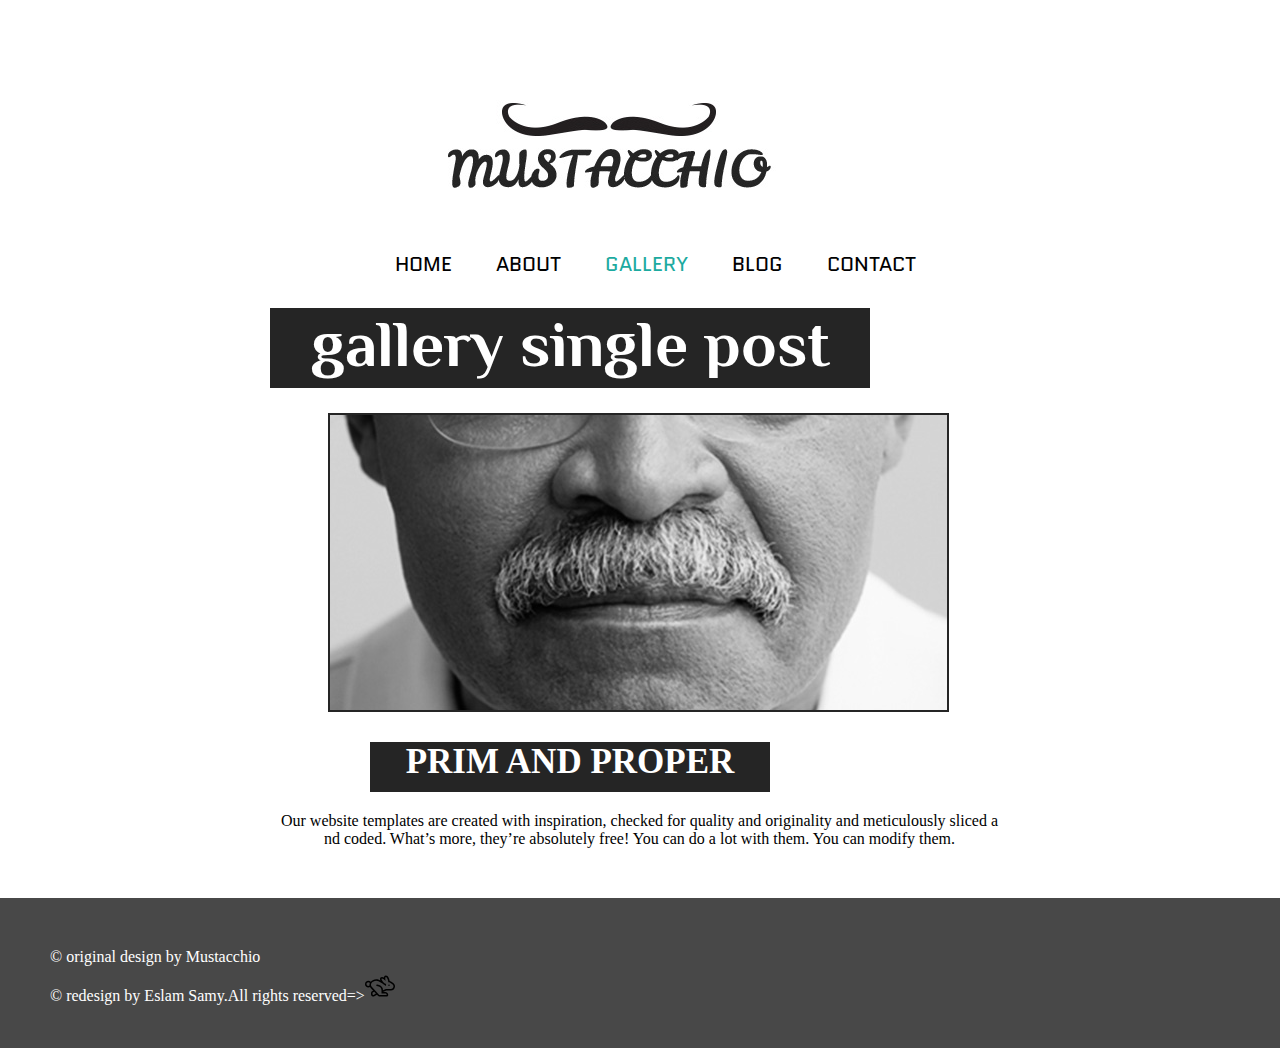
<file: gallery-single-post.html.html>
<!doctype html>
<html>
<head>
<meta charset="utf-8">
<title>gallery single post-mustacheenthusiast</title>
<link rel="stylesheet" href="css/gallery-single-post.css.css">
<link href="https://fonts.googleapis.com/css?family=Cookie" rel="stylesheet"> 
<link href="https://fonts.googleapis.com/css?family=Cookie|Monoton|Quantico" rel="stylesheet"> 
<link href="https://fonts.googleapis.com/css?family=Kaushan+Script" rel="stylesheet"> 
<link href="https://fonts.googleapis.com/css?family=Kaushan+Script|Philosopher" rel="stylesheet">
<link rel="stylesheet" href="https://use.fontawesome.com/releases/v5.8.1/css/all.css" integrity="sha384-50oBUHEmvpQ+1lW4y57PTFmhCaXp0ML5d60M1M7uH2+nqUivzIebhndOJK28anvf" crossorigin="anonymous">

</head>

<body>


<header class="header">
<!-- first border -->


	<div class="fristborder">
		<div class="logo"></div>
		<nav class="nov">
			<ul>
				<li ><a href="index.html.html">home</a></li>
				<li ><a href="about.html.html">about</a></li>
				<li id="difrint"><a href="gallery.html.html">gallery</a></li>
				<li><a href="Blog.html.html">blog</a></li>
				<li><a href="contact.html.html">contact</a></li>
			</ul>
		</nav>
	</div>
	<div class="clear"></div>
	
		
	<!-- secand border -->
	
	<div class="secandborder">
		<h3>gallery single post</h3>
	<div class="images"></div>
		<div class="text">
		<h4>PRIM AND PROPER</h4>
			<p>Our website templates are created with inspiration, checked for quality and originality and meticulously sliced and coded. What’s more, they’re absolutely free! You can do a lot with them. You can modify them.  </p>
			
		</div>
		
	</div>
	
	
	
    <!-- Footer -->	
    
    
  	<div class="clear">
		
		
	<footer class="footer">
		<p>&copy; original design by Mustacchio </p> 
		<p>&copy; redesign by Eslam Samy.All rights reserved=><object data="images/rabbit-fast.svg" type="image/svg+xml">
		</object> </span></p>
		<ul>
			<li id="tweeter"><a href="https://www.facebook.com/eslam.samy.92"><i class="fab fa-twitter-square fa-3x"></i></a></li>
			<li id="facebook"><a href="https://www.facebook.com/eslam.samy.92"><i class="fab fa-facebook-square fa-3x"></i></a></li>
			<li id="googelplus"><a href="https://www.facebook.com/eslam.samy.92"><i class="fab fa-google-plus-square fa-3x"></i></a></li>
			<li id="pintres"><a href="https://www.facebook.com/eslam.samy.92"><i class="fab fa-linkedin fa-3x"></i></a></li>

		</ul>
	</footer>
		</div>
			
	</header>
</body>
</html>
</file>
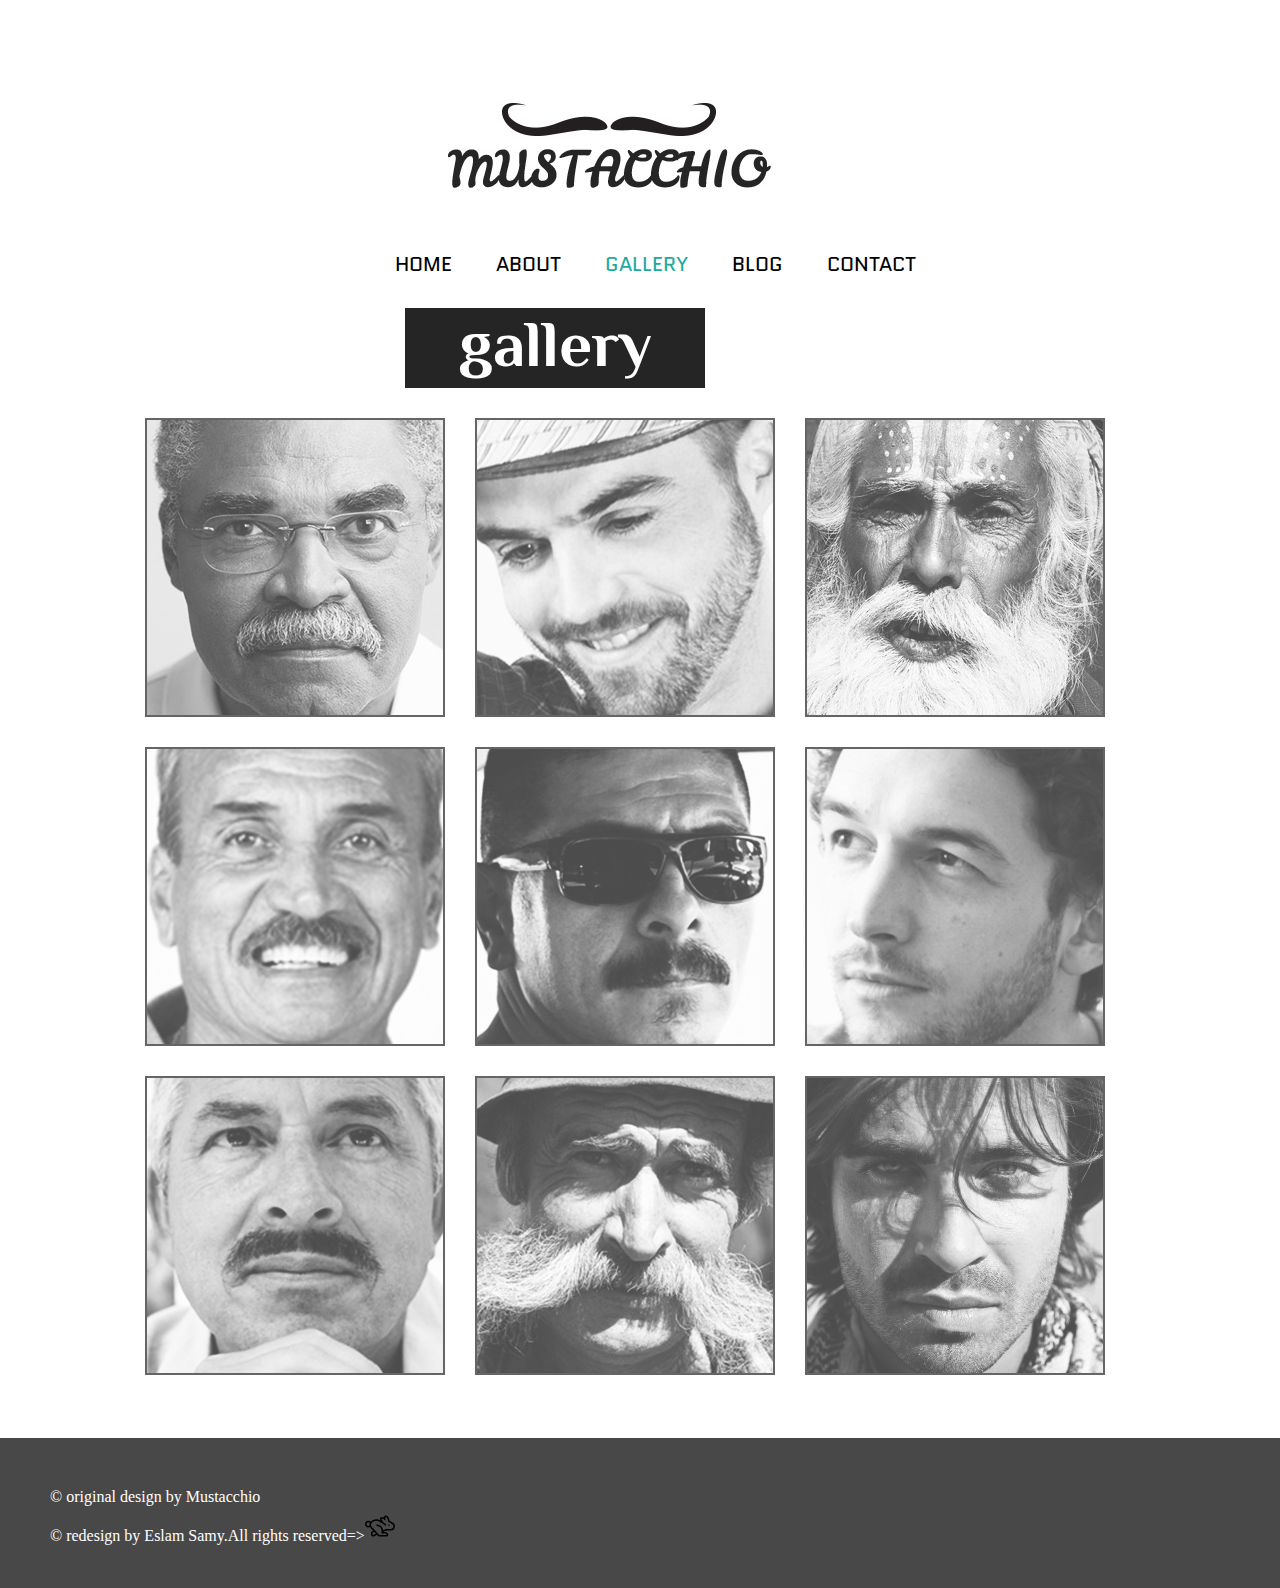
<file: gallery.html>
<!doctype html>
<html>
<head>
<meta charset="utf-8">
<title>mustacheenthusiast-gallery</title>
<link rel="stylesheet" href="css/gallery.css">
<link href="https://fonts.googleapis.com/css?family=Cookie" rel="stylesheet"> 
<link href="https://fonts.googleapis.com/css?family=Cookie|Monoton|Quantico" rel="stylesheet"> 
<link href="https://fonts.googleapis.com/css?family=Kaushan+Script" rel="stylesheet"> 
<link href="https://fonts.googleapis.com/css?family=Kaushan+Script|Philosopher" rel="stylesheet">
<link rel="stylesheet" href="https://use.fontawesome.com/releases/v5.8.1/css/all.css" integrity="sha384-50oBUHEmvpQ+1lW4y57PTFmhCaXp0ML5d60M1M7uH2+nqUivzIebhndOJK28anvf" crossorigin="anonymous">

</head>

<body>
<header class="header">
<!-- first border -->


	<div class="fristborder">
		<div class="logo"></div>
		<nav class="nov">
			<ul>
				<li ><a href="index.html">home</a></li>
				<li ><a href="about.html">about</a></li>
				<li id="difrint"><a href="gallery.html">gallery</a></li>
				<li><a href="Blog.html">blog</a></li>
				<li><a href="contact.html">contact</a></li>
			</ul>
		</nav>
	</div>
	<div class="clear"></div>
	
		
	<!-- secand border -->
	
	<div class="secandborder">
		<h3>gallery</h3>
		<div class="images">
			<ul>
				<li><a href="gallery-single-post.html"><img src="images/mustache1.jpg" no-repeat></a></li>
				<li><a href="gallery-single-post.html"><img src="images/mustache2.jpg" no-repeat></a></li>
				<li><a href="gallery-single-post.html"><img src="images/mustache3.jpg" no-repeat></a></li>
				<li><a href="gallery-single-post.html"><img src="images/mustache4.jpg" no-repeat></a></li>
				<li><a href="gallery-single-post.html"><img src="images/mustache5.jpg" no-repeat></a></li>
				<li><a href="gallery-single-post.html"><img src="images/mustache6.jpg" no-repeat></a></li>
				<li><a href="gallery-single-post.html"><img src="images/mustache7.jpg" no-repeat></a></li>
				<li><a href="gallery-single-post.html"><img src="images/mustache8.jpg" no-repeat></a></li>
				<li><a href="gallery-single-post.html"><img src="images/mustache9.jpg" no-repeat></a></li>
				
			</ul>
		</div>
		
	</div>
	
	
	
	
	
    <!-- Footer -->	
    
    
  	<div class="clear">
		
		
	<footer class="footer">
		<p>&copy; original design by Mustacchio </p> 
		<p>&copy; redesign by Eslam Samy.All rights reserved=><object data="images/rabbit-fast.svg" type="image/svg+xml">
		</object> </span></p>
		<ul>
			<li id="tweeter"><a href="https://www.facebook.com/eslam.samy.92"><i class="fab fa-twitter-square fa-3x"></i></a></li>
			<li id="facebook"><a href="https://www.facebook.com/eslam.samy.92"><i class="fab fa-facebook-square fa-3x"></i></a></li>
			<li id="googelplus"><a href="https://www.facebook.com/eslam.samy.92"><i class="fab fa-google-plus-square fa-3x"></i></a></li>
			<li id="pintres"><a href="https://www.facebook.com/eslam.samy.92"><i class="fab fa-linkedin fa-3x"></i></a></li>

		</ul>
	</footer>
		</div>
			
	
</header>
</body>
</html>
</file>
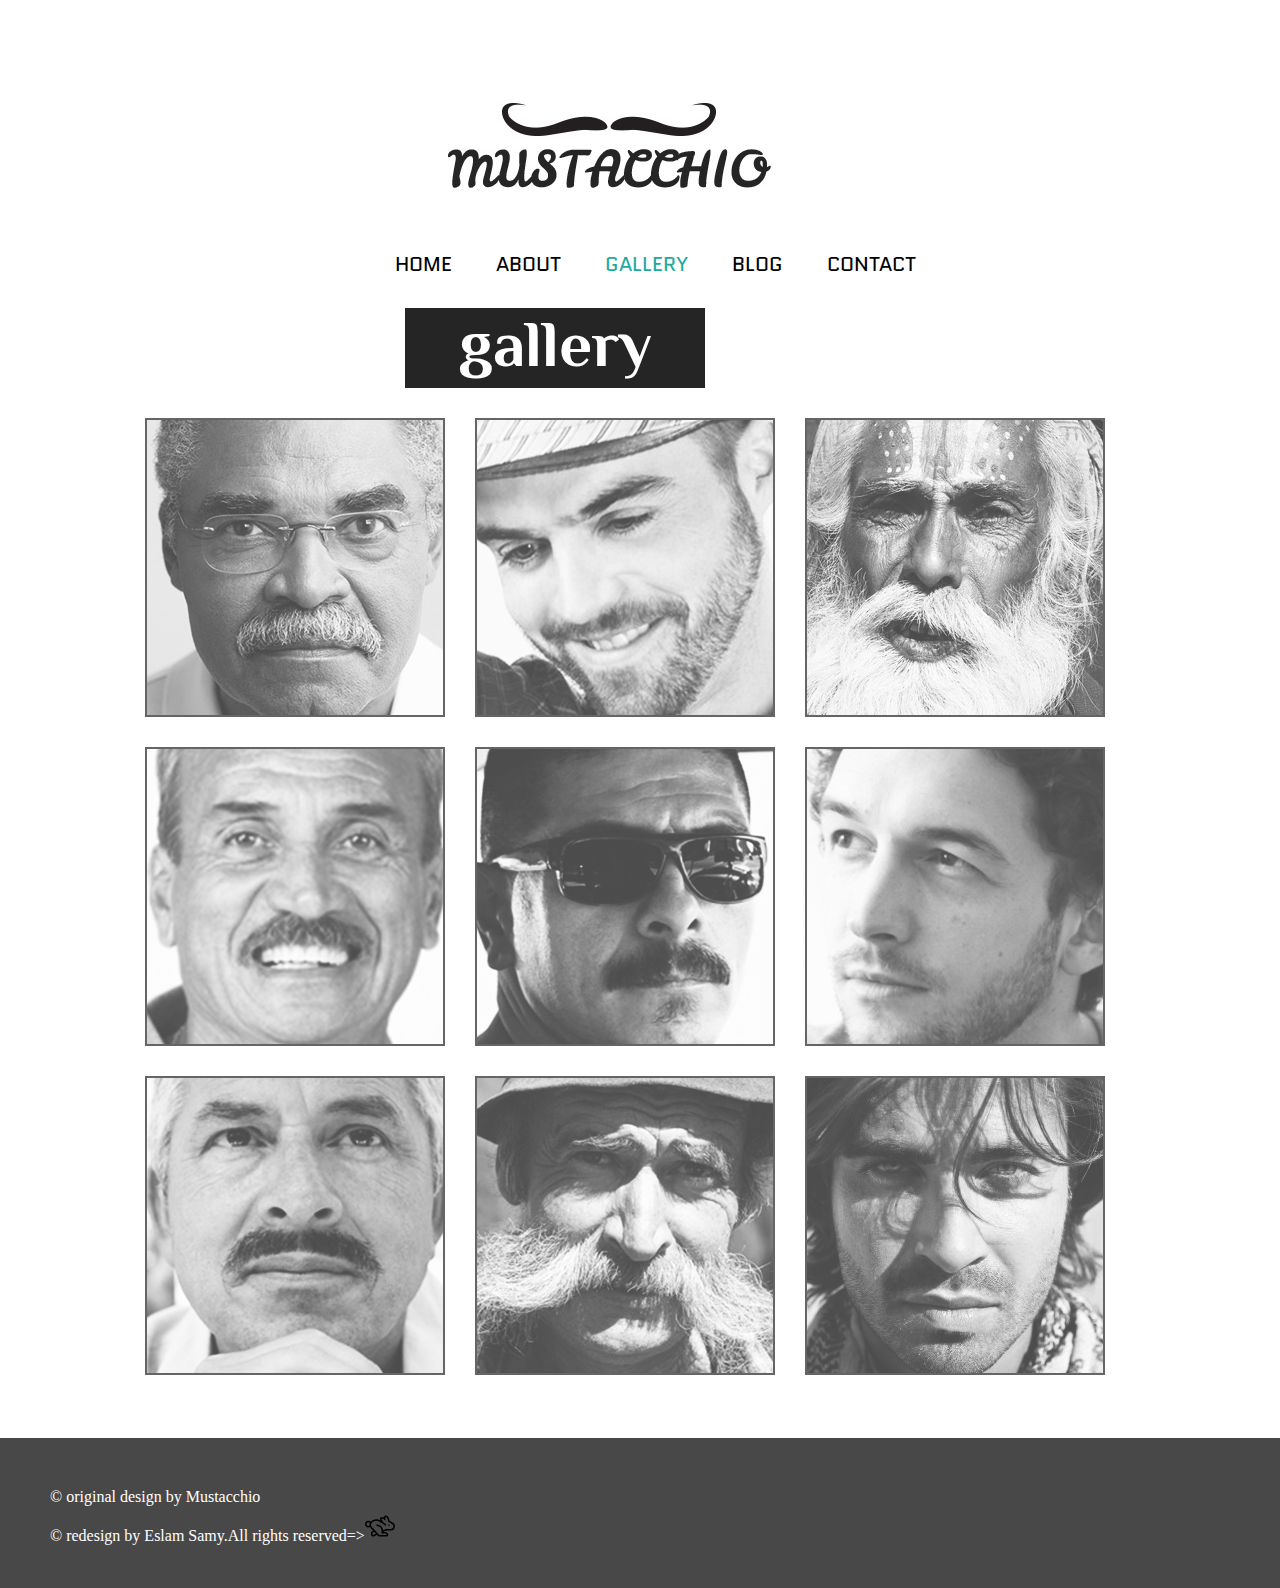
<file: gallery.html.html>
<!doctype html>
<html>
<head>
<meta charset="utf-8">
<title>mustacheenthusiast-gallery</title>
<link rel="stylesheet" href="css/gallery.css.css">
<link href="https://fonts.googleapis.com/css?family=Cookie" rel="stylesheet"> 
<link href="https://fonts.googleapis.com/css?family=Cookie|Monoton|Quantico" rel="stylesheet"> 
<link href="https://fonts.googleapis.com/css?family=Kaushan+Script" rel="stylesheet"> 
<link href="https://fonts.googleapis.com/css?family=Kaushan+Script|Philosopher" rel="stylesheet">
<link rel="stylesheet" href="https://use.fontawesome.com/releases/v5.8.1/css/all.css" integrity="sha384-50oBUHEmvpQ+1lW4y57PTFmhCaXp0ML5d60M1M7uH2+nqUivzIebhndOJK28anvf" crossorigin="anonymous">

</head>

<body>
<header class="header">
<!-- first border -->


	<div class="fristborder">
		<div class="logo"></div>
		<nav class="nov">
			<ul>
				<li ><a href="index.html.html">home</a></li>
				<li ><a href="about.html.html">about</a></li>
				<li id="difrint"><a href="gallery.html.html">gallery</a></li>
				<li><a href="Blog.html.html">blog</a></li>
				<li><a href="contact.html.html">contact</a></li>
			</ul>
		</nav>
	</div>
	<div class="clear"></div>
	
		
	<!-- secand border -->
	
	<div class="secandborder">
		<h3>gallery</h3>
		<div class="images">
			<ul>
				<li><a href="gallery-single-post.html.html"><img src="images/mustache1.jpg" no-repeat></a></li>
				<li><a href="gallery-single-post.html.html"><img src="images/mustache2.jpg" no-repeat></a></li>
				<li><a href="gallery-single-post.html.html"><img src="images/mustache3.jpg" no-repeat></a></li>
				<li><a href="gallery-single-post.html.html"><img src="images/mustache4.jpg" no-repeat></a></li>
				<li><a href="gallery-single-post.html.html"><img src="images/mustache5.jpg" no-repeat></a></li>
				<li><a href="gallery-single-post.html.html"><img src="images/mustache6.jpg" no-repeat></a></li>
				<li><a href="gallery-single-post.html.html"><img src="images/mustache7.jpg" no-repeat></a></li>
				<li><a href="gallery-single-post.html.html"><img src="images/mustache8.jpg" no-repeat></a></li>
				<li><a href="gallery-single-post.html.html"><img src="images/mustache9.jpg" no-repeat></a></li>
				
			</ul>
		</div>
		
	</div>
	
	
	
	
	
    <!-- Footer -->	
    
    
  	<div class="clear">
		
		
	<footer class="footer">
		<p>&copy; original design by Mustacchio </p> 
		<p>&copy; redesign by Eslam Samy.All rights reserved=><object data="images/rabbit-fast.svg" type="image/svg+xml">
		</object> </span></p>
		<ul>
			<li id="tweeter"><a href="https://www.facebook.com/eslam.samy.92"><i class="fab fa-twitter-square fa-3x"></i></a></li>
			<li id="facebook"><a href="https://www.facebook.com/eslam.samy.92"><i class="fab fa-facebook-square fa-3x"></i></a></li>
			<li id="googelplus"><a href="https://www.facebook.com/eslam.samy.92"><i class="fab fa-google-plus-square fa-3x"></i></a></li>
			<li id="pintres"><a href="https://www.facebook.com/eslam.samy.92"><i class="fab fa-linkedin fa-3x"></i></a></li>

		</ul>
	</footer>
		</div>
			
	
</header>
</body>
</html>
</file>
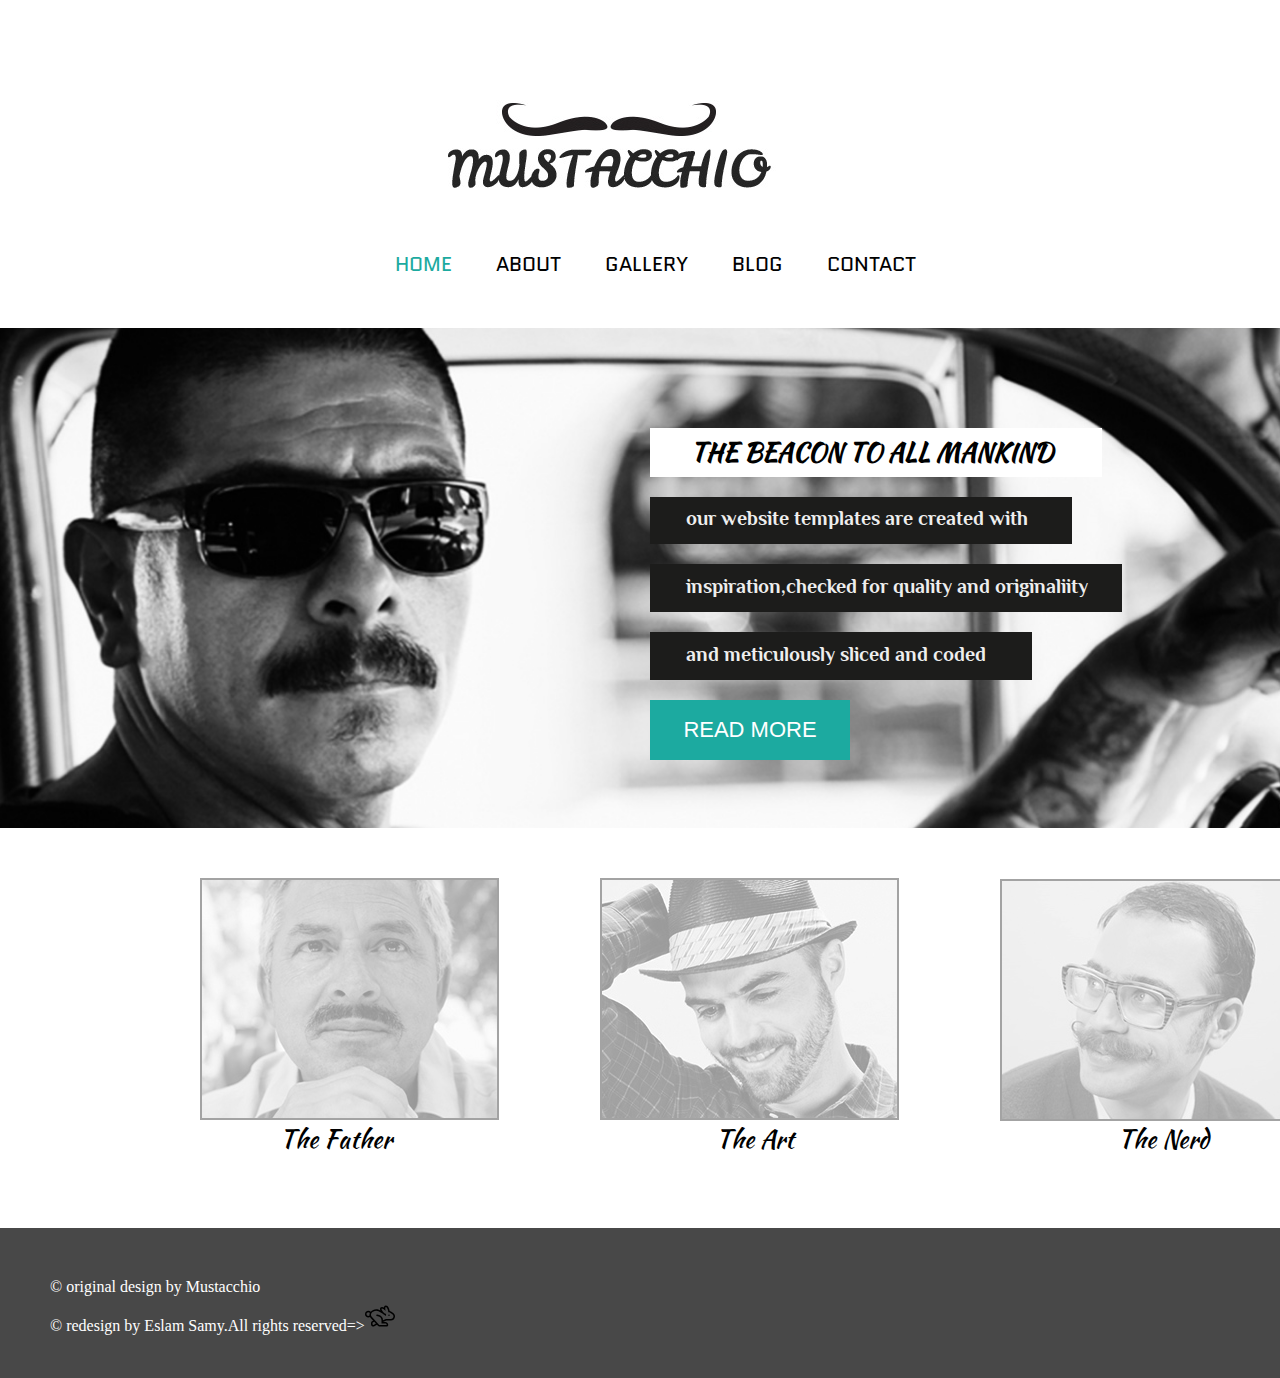
<file: index.html.html>
<!doctype html>
<html>
<head>
<meta charset="utf-8">
<title>Mustache Enthusiast</title>
<link rel="stylesheet" href="css/home.css.css">
<link href="https://fonts.googleapis.com/css?family=Cookie" rel="stylesheet"> 
<link href="https://fonts.googleapis.com/css?family=Cookie|Monoton|Quantico" rel="stylesheet"> 
<link href="https://fonts.googleapis.com/css?family=Kaushan+Script" rel="stylesheet"> 
<link href="https://fonts.googleapis.com/css?family=Kaushan+Script|Philosopher" rel="stylesheet">
<link rel="stylesheet" href="https://use.fontawesome.com/releases/v5.8.1/css/all.css" integrity="sha384-50oBUHEmvpQ+1lW4y57PTFmhCaXp0ML5d60M1M7uH2+nqUivzIebhndOJK28anvf" crossorigin="anonymous">
</head>

<body>
<header class="header">


<!-- first border -->


	<div class="fristborder">
		<div class="logo"></div>
		<nav class="nov">
			<ul>
				<li id="difrint"><a href="index.html.html">home</a></li>
				<li><a href="about.html.html">about</a></li>
				<li><a href="gallery.html.html">gallery</a></li>
				<li><a href="Blog.html.html">blog</a></li>
				<li><a href="contact.html.html">contact</a></li>
			</ul>
		</nav>
	</div>
	<div class="clear"></div>
	
	
 <!-- secand border -->
	
	
	<div class="secandborder">
		<div class="texter">
			<h3 id="diefrnt">THE BEACON TO ALL MANKIND</h3>
			<h3>our website templates are created with</h3>
			<h3>inspiration,checked for quality and originaliity</h3>
			<h3>and meticulously sliced and coded</h3>
			<button>read more</button>
		</div>
	</div>
	
	<div class="clear"></div>
	
	
<!-- third border -->

  <div class="thirdborder">
  	<div class="imges">
  		<div></div>
  		<div></div>
  		<div></div>
  		<span>The Father</span>
  		<span>The Art</span>
  		<span>The Nerd</span>
  	</div>
  </div>
   
   
    <!-- Footer -->	
    
    
  	<div class="clear">
		
		
	<footer class="footer">
		<p>&copy; original design by Mustacchio </p> 
		<p>&copy; redesign by Eslam Samy.All rights reserved=><object data="images/rabbit-fast.svg" type="image/svg+xml">
		</object> </span></p>
		<ul>
			<li id="tweeter"><a href="https://www.facebook.com/eslam.samy.92"><i class="fab fa-twitter-square fa-3x"></i></a></li>
			<li id="facebook"><a href="https://www.facebook.com/eslam.samy.92"><i class="fab fa-facebook-square fa-3x"></i></a></li>
			<li id="googelplus"><a href="https://www.facebook.com/eslam.samy.92"><i class="fab fa-google-plus-square fa-3x"></i></a></li>
			<li id="pintres"><a href="https://www.facebook.com/eslam.samy.92"><i class="fab fa-linkedin fa-3x"></i></a></li>

		</ul>
	</footer>
		</div>
			
			
				
					
						
							
								
									
										
											
												
													
															
</header>
</body>
</html>
</file>
<file: css/home.css>
@charset "utf-8";
/* CSS Document */

*
{
	margin:0;
	padding:0;
}

.header
{
	width:auto;
	height: auto;
	background:#fff;
}


/* first border */

.logo
{
	background:url(../images/logo.jpg);
	background-repeat: no-repeat;
	width:400px;
	height: 300px;
	margin:100px auto;
	padding: 0;
}

.nav
{
	position: absolute;
	
}
.nov ul
{
	list-style-type: none;margin-top: -250px;
	padding-left: 375px;
}

.nov ul li
{
	display: inline-block;
	font-family: 'Quantico', sans-serif;
	
	
}

.nov ul li a
{
	text-decoration: none;
	padding: 20px;
	cursor: pointer;
	font-size:20px;
	text-transform: uppercase;
	color:#000;
	
}

#difrint a
{
	color:#1caaa0
}

.nov ul li a:hover
{
	color:#1caaa0
}

.clear
{
	clear: both;
}

/* secand border */

.secandborder
{
	background: url(../images/the-beacon.jpg);
	width:100%;
	height: 500px;
	background-size: cover;
	margin-top:50px;
	position: absolute
}


.texter 
{
	
	margin-left: 650px;
	
	margin-top:100px;
	
}
.texter h3
{
	padding-top: 50px;
	position: relative
}

.texter h3:nth-child(1)	
{
	
	border:1px solid #FFF;
	width:390px;
	background:#FFF;
	height: 35px ;
	font-size:25px;
	padding: 5px 20px 7px 40px ;
	font-family: 'Kaushan Script', cursive;
}

.texter h3:nth-child(2)	
{
	
	border:1px solid #1c1c1b;
	width:370px;
	background:#1c1c1b;
	color:#eee;
	height: 35px ;
	font-size:20px;
	margin-top:20px;
	padding: 9px 15px 1px 35px ;
	font-family: 'Philosopher', sans-serif;
	
}

.texter h3:nth-child(3)	
{
	
	border:1px solid #1c1c1b;
	width:420px;
	background:#1c1c1b;
	color:#eee;
	height: 35px ;
	font-size:20px;
	margin-top:20px;
	padding: 10px 15px 1px 35px ;
	font-family: 'Philosopher', sans-serif;
	
}

.texter h3:nth-child(4)	
{
	
	border:1px solid #1c1c1b;
	width:330px;
	background:#1c1c1b;
	color:#eee;
	height: 35px ;
	font-size:20px;
	margin-top:20px;
	padding: 10px 15px 1px 35px ;
	font-family: 'Philosopher', sans-serif;
	
}

.texter button
{
	background-color: #1caaa0;
	color:#fff;
	width:200px;
	height:60px;
	font-size:22px;
	
	
	text-transform:uppercase;
	
	
	margin-top:20px;
	border:2px solid #1caaa0;
}

.thirdborder
{
	width:100%;
	height: 350px;
	background:#FFF;
	margin-top:600px;
}

.thirdborder .imges div:nth-child(1)
{
	background: url(../images/the-father.jpg);
	width:295px;
	height: 238px;
	border:2px solid #1c1c1b;
	background-size: cover;
	margin-left:200px;
	opacity: .4
}

.thirdborder .imges div:nth-child(2)
{
	background: url(../images/the-actor.jpg);
	width:295px;
	height: 238px;
	border:2px solid #1c1c1b;
	background-size:auto;
	margin-left:600px;
	margin-top:-242px;
	opacity: .4
}

.thirdborder .imges div:nth-child(3)
{
	background: url(../images/the-nerd.jpg) ;
	width:295px;
	height: 238px;
	border:2px solid #1c1c1b;
	background-size:contain;
	margin-left:1000px;
	margin-top:-241px;
	opacity: .4
}

.thirdborder .imges div:hover
{
	opacity: 1;
	cursor: pointer;
}

.thirdborder .imges span:nth-of-type(1)
{
	font-size:25px;
	font-family: 'Kaushan Script', cursive;
	margin-left:280px;
}

.thirdborder .imges span:nth-of-type(2)
{
	font-size:25px;
	font-family: 'Kaushan Script', cursive;
	margin-left:320px;
}

.thirdborder .imges span:nth-of-type(3)
{
	font-size:25px;
	font-family: 'Kaushan Script', cursive;
	margin-left:320px;
}


.footer
{
	width:100%;
	height: 150px;
	background:#484848;
	position: absolute;
}

.footer p:nth-child(1)
{
	margin-left:50px;
	margin-top:50px;
	padding: 0;
	color:#FFF;
}

.footer p:nth-child(2)
{
	margin-left:50px;
	margin-top:5px;
	padding: 0;
	color:#FFF;
}

.footer ul
{
	float:right;
	display: block;
	text-align: center;
	padding:0;
	margin: 0;
	list-style-type: none;
}

.footer ul li 
{
	display: block;
	float:left;
	padding:10px;
	margin-top:-60px;
	margin-right: 40px;
	width:44px;
	height: 44px;
	
}

.footer ul li a
{
	text-decoration: none;
	color:#FFF;
}

.footer object{
	width:30px;
	height:30px;
}

.fa-facebook-square:hover
{
	background: #000;
	color:#fff;
	border:1px  hidden #000;
	border-radius: 10px;
	width: 46px;
	height: 46px;
	
}

.fa-google-plus-square:hover
{
	background: #000;
	color:#fff;
	border:1px  hidden #000;
	border-radius: 10px;
	width: 46px;
	height: 46px;
	
}

.fa-linkedin-square:hover
{
	background: #000;
	color:#fff;
	border:1px  hidden #000;
	border-radius: 10px;
	width: 46px;
	height: 46px;
	
}

.fa-twitter-square:hover
{
	background: #000;
	color:#fff;
	border:1px  hidden #000;
	border-radius: 10px;
	width: 46px;
	height: 46px;
	
}
</file>
<file: css/about.css>
@charset "utf-8";
/* CSS Document */


*
{
	margin:0;
	padding:0;
}

.header
{
	width:auto;
	height: auto;
	background:#fff;
}


/* first border */

.logo
{
	background:url(../images/logo.jpg);
	background-repeat: no-repeat;
	width:400px;
	height: 300px;
	margin:100px auto;
	padding: 0;
}

.nav
{
	position: absolute;
	
}
.nov ul
{
	list-style-type: none;margin-top: -250px;
	padding-left: 375px;
}

.nov ul li
{
	display: inline-block;
	font-family: 'Quantico', sans-serif;
	
	
}

.nov ul li a
{
	text-decoration: none;
	padding: 20px;
	cursor: pointer;
	font-size:20px;
	text-transform: uppercase;
	color:#000;
	
}

#difrint a
{
	color:#1caaa0;
		transition: 1s ease-in-out ;
}

.nov ul li a:hover
{
	color:#1caaa0
}

.clear
{
	clear: both;
}



.secandborder h3
{
	text-align: center;
	width:600px;
	background: #252525;
	color:#FFF;
	height:80px;
	margin:100px auto;
	font-family: 'Philosopher', sans-serif;
	font-size:65px;
	margin-top:30px;
	margin-right: 410px
	
}

.secandborder .images
{
	background: url(../images/photographer.jpg) no-repeat 0 0;
	background-size: cover;
	width:626px;
	height: 296px;
	border:2px solid #252525;
	margin-top:-65px;
	margin-left:323px;
}


.text
{
	text-align: center;
	
}

.text h4
{
	text-align: center;
	padding-top: 20px;
	display: inline-block;
	font-size: 25px;
	line-height: 25px;
	margin-left: -30px;
}

.text p
{
	text-align: center;
	width:930px;
	word-break: break-all;
	line-height: 25px;
	margin-left:200px;
	padding-top: 20px;
}

.text a:hover
{
	color:#898989;
	cursor: pointer;
}

.text a
{
	color:#252525;
	transition: 1s ease-in-out ;
}


.footer
{
	width:100%;
	height: 150px;
	background:#484848;
	position: absolute;
	margin-top:50px;
}

.footer p:nth-child(1)
{
	margin-left:50px;
	margin-top:50px;
	padding: 0;
	color:#FFF;
}

.footer p:nth-child(2)
{
	margin-left:50px;
	margin-top:5px;
	padding: 0;
	color:#FFF;
}

.footer ul
{
	float:right;
	display: block;
	text-align: center;
	padding:0;
	margin: 0;
	list-style-type: none;
}

.footer ul li 
{
	display: block;
	float:left;
	padding:10px;
	margin-top:-60px;
	margin-right: 40px;
	width:44px;
	height: 44px;
	
}

.footer ul li a
{
	text-decoration: none;
	color:#FFF;
}

.footer object{
	width:30px;
	height:30px;
}

.fa-facebook-square:hover
{
	background: #000;
	color:#fff;
	border:1px  hidden #000;
	border-radius: 10px;
	width: 46px;
	height: 46px;
	transition: 1s ease-in-out ;
	
}

.fa-google-plus-square:hover
{
	background: #000;
	color:#fff;
	border:1px  hidden #000;
	border-radius: 10px;
	width: 46px;
	height: 46px;
	transition: 1s ease-in-out ;
	
}

.fa-linkedin-square:hover
{
	background: #000;
	color:#fff;
	border:1px  hidden #000;
	border-radius: 10px;
	width: 46px;
	height: 46px;
	transition: 1s ease-in-out ;
	
}

.fa-twitter-square:hover
{
	background: #000;
	color:#fff;
	border:1px  hidden #000;
	border-radius: 10px;
	width: 46px;
	height: 46px;
	transition: 1s ease-in-out ;
	
}
</file>
<file: css/about.css.css>
@charset "utf-8";
/* CSS Document */


*
{
	margin:0;
	padding:0;
}

.header
{
	width:auto;
	height: auto;
	background:#fff;
}


/* first border */

.logo
{
	background:url(../images/logo.jpg);
	background-repeat: no-repeat;
	width:400px;
	height: 300px;
	margin:100px auto;
	padding: 0;
}

.nav
{
	position: absolute;
	
}
.nov ul
{
	list-style-type: none;margin-top: -250px;
	padding-left: 375px;
}

.nov ul li
{
	display: inline-block;
	font-family: 'Quantico', sans-serif;
	
	
}

.nov ul li a
{
	text-decoration: none;
	padding: 20px;
	cursor: pointer;
	font-size:20px;
	text-transform: uppercase;
	color:#000;
	
}

#difrint a
{
	color:#1caaa0;
		transition: 1s ease-in-out ;
}

.nov ul li a:hover
{
	color:#1caaa0
}

.clear
{
	clear: both;
}



.secandborder h3
{
	text-align: center;
	width:600px;
	background: #252525;
	color:#FFF;
	height:80px;
	margin:100px auto;
	font-family: 'Philosopher', sans-serif;
	font-size:65px;
	margin-top:30px;
	margin-right: 410px
	
}

.secandborder .images
{
	background: url(../images/photographer.jpg) no-repeat 0 0;
	background-size: cover;
	width:626px;
	height: 296px;
	border:2px solid #252525;
	margin-top:-65px;
	margin-left:323px;
}


.text
{
	text-align: center;
	
}

.text h4
{
	text-align: center;
	padding-top: 20px;
	display: inline-block;
	font-size: 25px;
	line-height: 25px;
	margin-left: -30px;
}

.text p
{
	text-align: center;
	width:930px;
	word-break: break-all;
	line-height: 25px;
	margin-left:200px;
	padding-top: 20px;
}

.text a:hover
{
	color:#898989;
	cursor: pointer;
}

.text a
{
	color:#252525;
	transition: 1s ease-in-out ;
}


.footer
{
	width:100%;
	height: 150px;
	background:#484848;
	position: absolute;
	margin-top:50px;
}

.footer p:nth-child(1)
{
	margin-left:50px;
	margin-top:50px;
	padding: 0;
	color:#FFF;
}

.footer p:nth-child(2)
{
	margin-left:50px;
	margin-top:5px;
	padding: 0;
	color:#FFF;
}

.footer ul
{
	float:right;
	display: block;
	text-align: center;
	padding:0;
	margin: 0;
	list-style-type: none;
}

.footer ul li 
{
	display: block;
	float:left;
	padding:10px;
	margin-top:-60px;
	margin-right: 40px;
	width:44px;
	height: 44px;
	
}

.footer ul li a
{
	text-decoration: none;
	color:#FFF;
}

.footer object{
	width:30px;
	height:30px;
}

.fa-facebook-square:hover
{
	background: #000;
	color:#fff;
	border:1px  hidden #000;
	border-radius: 10px;
	width: 46px;
	height: 46px;
	transition: 1s ease-in-out ;
	
}

.fa-google-plus-square:hover
{
	background: #000;
	color:#fff;
	border:1px  hidden #000;
	border-radius: 10px;
	width: 46px;
	height: 46px;
	transition: 1s ease-in-out ;
	
}

.fa-linkedin-square:hover
{
	background: #000;
	color:#fff;
	border:1px  hidden #000;
	border-radius: 10px;
	width: 46px;
	height: 46px;
	transition: 1s ease-in-out ;
	
}

.fa-twitter-square:hover
{
	background: #000;
	color:#fff;
	border:1px  hidden #000;
	border-radius: 10px;
	width: 46px;
	height: 46px;
	transition: 1s ease-in-out ;
	
}
</file>
<file: css/Blog-single-post.css>
@charset "utf-8";
/* CSS Document */


*
{
	margin:0;
	padding:0;
}

.header
{
	width:auto;
	height: auto;
	background:#fff;
}


/* first border */

.logo
{
	background:url(../images/logo.jpg);
	background-repeat: no-repeat;
	width:400px;
	height: 300px;
	margin:100px auto;
	padding: 0;
}

.nav
{
	position: absolute;
	
}
.nov ul
{
	list-style-type: none;margin-top: -250px;
	padding-left: 375px;
}

.nov ul li
{
	display: inline-block;
	font-family: 'Quantico', sans-serif;
	
	
}

.nov ul li a
{
	text-decoration: none;
	padding: 20px;
	cursor: pointer;
	font-size:20px;
	text-transform: uppercase;
	color:#000;
	
}

#difrint a
{
	color:#1caaa0;
		transition: 1s ease-in-out ;
}

.nov ul li a:hover
{
	color:#1caaa0
}

.clear
{
	clear: both;
}


.secandborder h3
{
	text-align: center;
	text-transform: uppercase;
	width:580px;
	background: #252525;
	color:#FFF;
	height:70px;
	margin:100px auto;
	font-family: 'Philosopher', sans-serif;
	font-size:55px;
	margin-top:30px;
	margin-right: 400px
	
}

.border
{
	width:auto;
	height: auto;
	margin: 0;
	padding: 0;
}

.border ul 
{
	width:936px;
	height: 295px;
	border:2px solid #252525 ;
	margin-left:150px;
	margin-top:-80px;
	list-style-type: none;
}

.border ul li img
{
	margin: 0;
	padding: 0;
}

.text h4
{
	text-align: center;
	text-transform: uppercase;
	width:580px;
	font-weight: bold;
	color:#252525;
	font-size:30px;
	margin-top:15px;
	margin-left: 350px
}

.text p:nth-of-type(1)
{
	text-align: center;
	width:740px;
	word-break: break-all;
	margin-left: 280px;
	margin-top:20px;
}

.text p:nth-of-type(2)
{
	text-align: center;
	width:740px;
	word-break: break-all;
	margin-left: 280px;
	margin-top:20px;
		
}



.text p:nth-of-type(3)
{
	text-align: center;
	width:740px;
	word-break: break-all;
	margin-left: 280px;
	margin-top:20px;
}


.footer
{
	width:100%;
	height: 150px;
	background:#484848;
	position: absolute;
	margin-top:50px;
}

.footer p:nth-child(1)
{
	margin-left:50px;
	margin-top:50px;
	padding: 0;
	color:#FFF;
}

.footer p:nth-child(2)
{
	margin-left:50px;
	margin-top:5px;
	padding: 0;
	color:#FFF;
}

.footer ul
{
	float:right;
	display: block;
	text-align: center;
	padding:0;
	margin: 0;
	list-style-type: none;
}

.footer ul li 
{
	display: block;
	float:left;
	padding:10px;
	margin-top:-60px;
	margin-right: 40px;
	width:44px;
	height: 44px;
	
}

.footer ul li a
{
	text-decoration: none;
	color:#FFF;
	transition: .8s ease-in-out ;
}
.footer object{
	width:30px;
	height:30px;
}

.fa-facebook-square:hover
{
	background: #000;
	color:#fff;
	border:1px  hidden #000;
	border-radius: 10px;
	width: 46px;
	height: 46px;
	transition: .8s ease-in-out ;
	
}

.fa-google-plus-square:hover
{
	background: #000;
	color:#fff;
	border:1px  hidden #000;
	border-radius: 10px;
	width: 46px;
	height: 46px;
	transition: .8s ease-in-out ;
	
}

.fa-linkedin-square:hover
{
	background: #000;
	color:#fff;
	border:1px  hidden #000;
	border-radius: 10px;
	width: 46px;
	height: 46px;
	transition: .8s ease-in-out ;
	
}

.fa-twitter-square:hover
{
	background: #000;
	color:#fff;
	border:1px  hidden #000;
	border-radius: 10px;
	width: 46px;
	height: 46px;
	transition: .8s ease-in-out ;
}
</file>
<file: css/Blog-single-post.css.css>
@charset "utf-8";
/* CSS Document */


*
{
	margin:0;
	padding:0;
}

.header
{
	width:auto;
	height: auto;
	background:#fff;
}


/* first border */

.logo
{
	background:url(../images/logo.jpg);
	background-repeat: no-repeat;
	width:400px;
	height: 300px;
	margin:100px auto;
	padding: 0;
}

.nav
{
	position: absolute;
	
}
.nov ul
{
	list-style-type: none;margin-top: -250px;
	padding-left: 375px;
}

.nov ul li
{
	display: inline-block;
	font-family: 'Quantico', sans-serif;
	
	
}

.nov ul li a
{
	text-decoration: none;
	padding: 20px;
	cursor: pointer;
	font-size:20px;
	text-transform: uppercase;
	color:#000;
	
}

#difrint a
{
	color:#1caaa0;
		transition: 1s ease-in-out ;
}

.nov ul li a:hover
{
	color:#1caaa0
}

.clear
{
	clear: both;
}


.secandborder h3
{
	text-align: center;
	text-transform: uppercase;
	width:580px;
	background: #252525;
	color:#FFF;
	height:70px;
	margin:100px auto;
	font-family: 'Philosopher', sans-serif;
	font-size:55px;
	margin-top:30px;
	margin-right: 400px
	
}

.border
{
	width:auto;
	height: auto;
	margin: 0;
	padding: 0;
}

.border ul 
{
	width:936px;
	height: 295px;
	border:2px solid #252525 ;
	margin-left:150px;
	margin-top:-80px;
	list-style-type: none;
}

.border ul li img
{
	margin: 0;
	padding: 0;
}

.text h4
{
	text-align: center;
	text-transform: uppercase;
	width:580px;
	font-weight: bold;
	color:#252525;
	font-size:30px;
	margin-top:15px;
	margin-left: 350px
}

.text p:nth-of-type(1)
{
	text-align: center;
	width:740px;
	word-break: break-all;
	margin-left: 280px;
	margin-top:20px;
}

.text p:nth-of-type(2)
{
	text-align: center;
	width:740px;
	word-break: break-all;
	margin-left: 280px;
	margin-top:20px;
		
}



.text p:nth-of-type(3)
{
	text-align: center;
	width:740px;
	word-break: break-all;
	margin-left: 280px;
	margin-top:20px;
}


.footer
{
	width:100%;
	height: 150px;
	background:#484848;
	position: absolute;
	margin-top:50px;
}

.footer p:nth-child(1)
{
	margin-left:50px;
	margin-top:50px;
	padding: 0;
	color:#FFF;
}

.footer p:nth-child(2)
{
	margin-left:50px;
	margin-top:5px;
	padding: 0;
	color:#FFF;
}

.footer ul
{
	float:right;
	display: block;
	text-align: center;
	padding:0;
	margin: 0;
	list-style-type: none;
}

.footer ul li 
{
	display: block;
	float:left;
	padding:10px;
	margin-top:-60px;
	margin-right: 40px;
	width:44px;
	height: 44px;
	
}

.footer ul li a
{
	text-decoration: none;
	color:#FFF;
	transition: .8s ease-in-out ;
}
.footer object{
	width:30px;
	height:30px;
}

.fa-facebook-square:hover
{
	background: #000;
	color:#fff;
	border:1px  hidden #000;
	border-radius: 10px;
	width: 46px;
	height: 46px;
	transition: .8s ease-in-out ;
	
}

.fa-google-plus-square:hover
{
	background: #000;
	color:#fff;
	border:1px  hidden #000;
	border-radius: 10px;
	width: 46px;
	height: 46px;
	transition: .8s ease-in-out ;
	
}

.fa-linkedin-square:hover
{
	background: #000;
	color:#fff;
	border:1px  hidden #000;
	border-radius: 10px;
	width: 46px;
	height: 46px;
	transition: .8s ease-in-out ;
	
}

.fa-twitter-square:hover
{
	background: #000;
	color:#fff;
	border:1px  hidden #000;
	border-radius: 10px;
	width: 46px;
	height: 46px;
	transition: .8s ease-in-out ;
}
</file>
<file: css/Blog.css>
@charset "utf-8";
/* CSS Document */


*
{
	margin:0;
	padding:0;
}

.header
{
	width:auto;
	height: auto;
	background:#fff;
}


/* first border */

.logo
{
	background:url(../images/logo.jpg);
	background-repeat: no-repeat;
	width:400px;
	height: 300px;
	margin:100px auto;
	padding: 0;
}

.nav
{
	position: absolute;
	
}
.nov ul
{
	list-style-type: none;margin-top: -250px;
	padding-left: 375px;
}

.nov ul li
{
	display: inline-block;
	font-family: 'Quantico', sans-serif;
	
	
}

.nov ul li a
{
	text-decoration: none;
	padding: 20px;
	cursor: pointer;
	font-size:20px;
	text-transform: uppercase;
	color:#000;
	
}

#difrint a
{
	color:#1caaa0;
		transition: 1s ease-in-out ;
}

.nov ul li a:hover
{
	color:#1caaa0
}

.clear
{
	clear: both;
}


.secandborder h3
{
	text-align: center;
	width:200px;
	background: #252525;
	color:#FFF;
	height:80px;
	margin:100px auto;
	font-family: 'Philosopher', sans-serif;
	font-size:65px;
	margin-top:30px;
	margin-right: 620px
	
}

.border
{
	width:auto;
	height: auto;
	margin: 0;
	padding: 0;
	
}

.border ul 
{
	width:1000px;
	height: 295px;
	border:2px solid #252525 ;
	margin-left:150px;
	margin-top:-80px;
	list-style-type: none;
}

.border ul a
{
	text-decoration: none;
	color:#000;
}

.border ul li img
{
	margin-left: -2px;
	margin-top:-2px;
	padding: 0;
	border: 2px solid #000;
	opacity: .7
}

.border ul li img:hover
{
	opacity: 1;
	transition: 1s ease-in-out
}

.border ul li h4
{
	margin-left:530px;
	margin-top:-250px;
	font-size: 25px;
	text-transform: uppercase;
	font-weight: bolder;
	font-family:Gotham, "Helvetica Neue", Helvetica, Arial, "sans-serif"
}

.border ul li p
{
	width:410px;
	word-break: break-all;
	margin-left: 500px;
	margin-top:30px;
}

.border ul li button
{
	border:2px solid #252525;
	width:150px;
	height: 50px;
	font-size: 20px;
	background: #000;
	color:#FFF;
	text-align: center;
	font-weight: bold;
	margin-left:650px;
	margin-top:15px;
	cursor: pointer;
}

.border ul li button:hover
{
	border:2px solid #000;
	background: #FFF;
	color:#000;
	transition: 1s ease-in-out
}


.image
{
	width:auto;
	height: auto;
	margin: 0;
	padding: 0;
	
}

.image ul 
{
	width:1000px;
	height: 295px;
	border:2px solid #252525 ;
	margin-left:150px;
	margin-top:25px;
	list-style-type: none;
}

.image ul a
{
	text-decoration: none;
	color:#000;
}

.image ul li img
{
	margin-left: -2px;
	margin-top:-2px;
	padding: 0;
	border:2px solid #000;
	opacity: .7;
}

.image ul li img:hover
{
	opacity: 1;
	transition: 1s ease-in-out
}

.image ul li h4
{
	margin-left:615px;
	margin-top:-250px;
	font-size: 25px;
	text-transform: uppercase;
	font-weight: bolder;
	font-family:Gotham, "Helvetica Neue", Helvetica, Arial, "sans-serif"
}

.image ul li p
{
	width:410px;
	word-break: break-all;
	margin-left: 500px;
	margin-top:30px;
}

.image ul li button
{
	border:2px solid #252525;
	width:150px;
	height: 50px;
	font-size: 20px;
	background: #000;
	color:#FFF;
	text-align: center;
	font-weight: bold;
	margin-left:650px;
	margin-top:15px;
	cursor: pointer;
}

.image ul li button:hover
{
	border:2px solid #000;
	background: #FFF;
	color:#000;
	transition: 1s ease-in-out
}

.images
{
	width:auto;
	height: auto;
	margin: 0;
	padding: 0;
	
}

.images ul 
{
	width:1000px;
	height: 295px;
	border:2px solid #252525 ;
	margin-left:150px;
	margin-top:25px;
	list-style-type: none;
}

.images ul a
{
	text-decoration: none;
	color:#000;
}

.images ul li img
{
	margin-left: -2px;
	margin-top:-2px;
	padding: 0;
	border:2px solid #000;
	opacity: .7
}

.images ul li img:hover
{
	opacity: 1;
	transition: 1s ease-in-out
}

.images ul li h4
{
	margin-left:530px;
	margin-top:-250px;
	font-size: 25px;
	text-transform: uppercase;
	font-weight: bolder;
	font-family:Gotham, "Helvetica Neue", Helvetica, Arial, "sans-serif"
}

.images ul li p
{
	width:410px;
	word-break: break-all;
	margin-left: 500px;
	margin-top:30px;
}

.images ul li button
{
	border:2px solid #252525;
	width:150px;
	height: 50px;
	font-size: 20px;
	background: #000;
	color:#FFF;
	text-align: center;
	font-weight: bold;
	margin-left:650px;
	margin-top:15px;
	cursor: pointer;
}

.images ul li button:hover
{
	border:2px solid #000;
	background: #FFF;
	color:#000;
	transition: 1s ease-in-out
}


.footer
{
	width:100%;
	height: 150px;
	background:#484848;
	position: absolute;
	margin-top:50px;
}

.footer p:nth-child(1)
{
	margin-left:50px;
	margin-top:50px;
	padding: 0;
	color:#FFF;
}

.footer p:nth-child(2)
{
	margin-left:50px;
	margin-top:5px;
	padding: 0;
	color:#FFF;
}

.footer ul
{
	float:right;
	display: block;
	text-align: center;
	padding:0;
	margin: 0;
	list-style-type: none;
}

.footer ul li 
{
	display: block;
	float:left;
	padding:10px;
	margin-top:-60px;
	margin-right: 40px;
	width:44px;
	height: 44px;
	
}

.footer ul li a
{
	text-decoration: none;
	color:#FFF;
}

.footer object{
	width:30px;
	height:30px;
}

.fa-facebook-square:hover
{
	background: #000;
	color:#fff;
	border:1px  hidden #000;
	border-radius: 10px;
	width: 46px;
	height: 46px;
	transition: 1s ease-in-out ;
	
}

.fa-google-plus-square:hover
{
	background: #000;
	color:#fff;
	border:1px  hidden #000;
	border-radius: 10px;
	width: 46px;
	height: 46px;
	transition: 1s ease-in-out ;
	
}

.fa-linkedin-square:hover
{
	background: #000;
	color:#fff;
	border:1px  hidden #000;
	border-radius: 10px;
	width: 46px;
	height: 46px;
	transition: 1s ease-in-out ;
	
}

.fa-twitter-square:hover
{
	background: #000;
	color:#fff;
	border:1px  hidden #000;
	border-radius: 10px;
	width: 46px;
	height: 46px;
	transition: 1s ease-in-out ;
	
}
</file>
<file: css/contact.css>
@charset "utf-8";
/* CSS Document */


*
{
	margin:0;
	padding:0;
}

.header
{
	width:auto;
	height: auto;
	background:#fff;
}


/* first border */

.logo
{
	background:url(../images/logo.jpg);
	background-repeat: no-repeat;
	width:400px;
	height: 300px;
	margin:100px auto;
	padding: 0;
}

.nav
{
	position: absolute;
	
}
.nov ul
{
	list-style-type: none;margin-top: -250px;
	padding-left: 375px;
}

.nov ul li
{
	display: inline-block;
	font-family: 'Quantico', sans-serif;
	
	
}

.nov ul li a
{
	text-decoration: none;
	padding: 20px;
	cursor: pointer;
	font-size:20px;
	text-transform: uppercase;
	color:#000;
	
}

#difrint a
{
	color:#1caaa0;
		transition: 1s ease-in-out ;
}

.nov ul li a:hover
{
	color:#1caaa0
}

.clear
{
	clear: both;
}



.secandborder h3
{
	text-align: center;
	width:600px;
	background: #252525;
	color:#FFF;
	height:80px;
	margin:100px auto;
	font-family: 'Philosopher', sans-serif;
	font-size:65px;
	margin-top:30px;
	margin-right: 410px
	
}

.secandborder .inputs
{
	margin-top:-80px
}

.secandborder input
{
	width:600px;
	height: 50px;
	border:2px solid #252525;
	text-align:center;
	margin-left:337px;
	margin-top:20px;
	position: relative;
	font-size: 25px;
	
}

.secandborder .inputs textarea
{
	width:600px;
	height:300px;
	margin-left:337px;
	border:2px solid #252525;
	margin-top:20px;
	font-size: 35px;
	text-align:center;	
}

.inputs a
{
	text-decoration: none;
	
}
.secandborder .inputs  button
{
	width:100px;
	height: 40px;
	text-align: center;
	text-transform: uppercase;
	display: block;
	margin-top:20px;
	font-size: 25px;
	margin-left:587px;
	border:2px solid #000;
	color:#FFF;
	background: #000;
	cursor: pointer;
}

.secandborder .inputs  button:hover
{
	color:#000;
	background: #FFF;
	transition: 1s ease-in-out;
}




.footer
{
	width:100%;
	height: 150px;
	background:#484848;
	position: absolute;
	margin-top:50px;
}

.footer p:nth-child(1)
{
	margin-left:50px;
	margin-top:50px;
	padding: 0;
	color:#FFF;
}

.footer p:nth-child(2)
{
	margin-left:50px;
	margin-top:5px;
	padding: 0;
	color:#FFF;
}

.footer ul
{
	float:right;
	display: block;
	text-align: center;
	padding:0;
	margin: 0;
	list-style-type: none;
}

.footer ul li 
{
	display: block;
	float:left;
	padding:10px;
	margin-top:-60px;
	margin-right: 40px;
	width:44px;
	height: 44px;
	
}

.footer ul li a
{
	text-decoration: none;
	color:#FFF;
}
.footer object{
	width:30px;
	height:30px;
}

.fa-facebook-square:hover
{
	background: #000;
	color:#fff;
	border:1px  hidden #000;
	border-radius: 10px;
	width: 46px;
	height: 46px;
	transition: 1s ease-in-out ;
	
}

.fa-google-plus-square:hover
{
	background: #000;
	color:#fff;
	border:1px  hidden #000;
	border-radius: 10px;
	width: 46px;
	height: 46px;
	transition: 1s ease-in-out ;
	
}

.fa-linkedin-square:hover
{
	background: #000;
	color:#fff;
	border:1px  hidden #000;
	border-radius: 10px;
	width: 46px;
	height: 46px;
	transition: 1s ease-in-out ;
	
}

.fa-twitter-square:hover
{
	background: #000;
	color:#fff;
	border:1px  hidden #000;
	border-radius: 10px;
	width: 46px;
	height: 46px;
	transition: 1s ease-in-out ;
	
}
</file>
<file: css/contact.css.css>
@charset "utf-8";
/* CSS Document */


*
{
	margin:0;
	padding:0;
}

.header
{
	width:auto;
	height: auto;
	background:#fff;
}


/* first border */

.logo
{
	background:url(../images/logo.jpg);
	background-repeat: no-repeat;
	width:400px;
	height: 300px;
	margin:100px auto;
	padding: 0;
}

.nav
{
	position: absolute;
	
}
.nov ul
{
	list-style-type: none;margin-top: -250px;
	padding-left: 375px;
}

.nov ul li
{
	display: inline-block;
	font-family: 'Quantico', sans-serif;
	
	
}

.nov ul li a
{
	text-decoration: none;
	padding: 20px;
	cursor: pointer;
	font-size:20px;
	text-transform: uppercase;
	color:#000;
	
}

#difrint a
{
	color:#1caaa0;
		transition: 1s ease-in-out ;
}

.nov ul li a:hover
{
	color:#1caaa0
}

.clear
{
	clear: both;
}



.secandborder h3
{
	text-align: center;
	width:600px;
	background: #252525;
	color:#FFF;
	height:80px;
	margin:100px auto;
	font-family: 'Philosopher', sans-serif;
	font-size:65px;
	margin-top:30px;
	margin-right: 410px
	
}

.secandborder .inputs
{
	margin-top:-80px
}

.secandborder input
{
	width:600px;
	height: 50px;
	border:2px solid #252525;
	text-align:center;
	margin-left:337px;
	margin-top:20px;
	position: relative;
	font-size: 25px;
	
}

.secandborder .inputs textarea
{
	width:600px;
	height:300px;
	margin-left:337px;
	border:2px solid #252525;
	margin-top:20px;
	font-size: 35px;
	text-align:center;	
}

.inputs a
{
	text-decoration: none;
	
}
.secandborder .inputs  button
{
	width:100px;
	height: 40px;
	text-align: center;
	text-transform: uppercase;
	display: block;
	margin-top:20px;
	font-size: 25px;
	margin-left:587px;
	border:2px solid #000;
	color:#FFF;
	background: #000;
	cursor: pointer;
}

.secandborder .inputs  button:hover
{
	color:#000;
	background: #FFF;
	transition: 1s ease-in-out;
}




.footer
{
	width:100%;
	height: 150px;
	background:#484848;
	position: absolute;
	margin-top:50px;
}

.footer p:nth-child(1)
{
	margin-left:50px;
	margin-top:50px;
	padding: 0;
	color:#FFF;
}

.footer p:nth-child(2)
{
	margin-left:50px;
	margin-top:5px;
	padding: 0;
	color:#FFF;
}

.footer ul
{
	float:right;
	display: block;
	text-align: center;
	padding:0;
	margin: 0;
	list-style-type: none;
}

.footer ul li 
{
	display: block;
	float:left;
	padding:10px;
	margin-top:-60px;
	margin-right: 40px;
	width:44px;
	height: 44px;
	
}

.footer ul li a
{
	text-decoration: none;
	color:#FFF;
}
.footer object{
	width:30px;
	height:30px;
}

.fa-facebook-square:hover
{
	background: #000;
	color:#fff;
	border:1px  hidden #000;
	border-radius: 10px;
	width: 46px;
	height: 46px;
	transition: 1s ease-in-out ;
	
}

.fa-google-plus-square:hover
{
	background: #000;
	color:#fff;
	border:1px  hidden #000;
	border-radius: 10px;
	width: 46px;
	height: 46px;
	transition: 1s ease-in-out ;
	
}

.fa-linkedin-square:hover
{
	background: #000;
	color:#fff;
	border:1px  hidden #000;
	border-radius: 10px;
	width: 46px;
	height: 46px;
	transition: 1s ease-in-out ;
	
}

.fa-twitter-square:hover
{
	background: #000;
	color:#fff;
	border:1px  hidden #000;
	border-radius: 10px;
	width: 46px;
	height: 46px;
	transition: 1s ease-in-out ;
	
}
</file>
<file: css/gallery-single-post.css>
@charset "utf-8";
/* CSS Document */


*
{
	margin:0;
	padding:0;
}

.header
{
	width:auto;
	height: auto;
	background:#fff;
}


/* first border */

.logo
{
	background:url(../images/logo.jpg);
	background-repeat: no-repeat;
	width:400px;
	height: 300px;
	margin:100px auto;
	padding: 0;
}

.nav
{
	position: absolute;
	
}
.nov ul
{
	list-style-type: none;margin-top: -250px;
	padding-left: 375px;
}

.nov ul li
{
	display: inline-block;
	font-family: 'Quantico', sans-serif;
	
	
}

.nov ul li a
{
	text-decoration: none;
	padding: 20px;
	cursor: pointer;
	font-size:20px;
	text-transform: uppercase;
	color:#000;
	
}

#difrint a
{
	color:#1caaa0
}

.nov ul li a:hover
{
	color:#1caaa0
}

.clear
{
	clear: both;
}



.secandborder h3
{
	text-align: center;
	width:600px;
	background: #252525;
	color:#FFF;
	height:80px;
	margin:100px auto;
	font-family: 'Philosopher', sans-serif;
	font-size:65px;
	margin-top:30px;
	margin-right: 410px
	
}

.secandborder .images
{
	background: url(../images/prim-and-proper.jpg) no-repeat 0 0;
	background-size: cover;
	width:617px;
	height: 295px;
	border:2px solid #252525;
	margin-top:-75px;
	margin-left:328px;
}

.text h4
{
	text-align: center;
	width:400px;
	background: #252525;
	color:#FFF;
	height:50px;
	margin:100px auto;
	font-weight: bold;
	font-size:35px;
	
	margin-top:30px;
	margin-right: 510px
}

.text p
{
	text-align: center;
	width:719px;
	word-break: break-all;
	margin-left:280px;
	margin-top:-80px;
}



.footer
{
	width:100%;
	height: 150px;
	background:#484848;
	position: absolute;
	margin-top:50px;
}

.footer p:nth-child(1)
{
	margin-left:50px;
	margin-top:50px;
	padding: 0;
	color:#FFF;
}

.footer p:nth-child(2)
{
	margin-left:50px;
	margin-top:5px;
	padding: 0;
	color:#FFF;
}

.footer ul
{
	float:right;
	display: block;
	text-align: center;
	padding:0;
	margin: 0;
	list-style-type: none;
}

.footer ul li 
{
	display: block;
	float:left;
	padding:10px;
	margin-top:-60px;
	margin-right: 40px;
	width:44px;
	height: 44px;
	
}

.footer ul li a
{
	text-decoration: none;
	color:#FFF;
}

.footer object{
	width:30px;
	height:30px;
}

.fa-facebook-square:hover
{
	background: #000;
	color:#fff;
	border:1px  hidden #000;
	border-radius: 10px;
	width: 46px;
	height: 46px;
	
}

.fa-google-plus-square:hover
{
	background: #000;
	color:#fff;
	border:1px  hidden #000;
	border-radius: 10px;
	width: 46px;
	height: 46px;
	
}

.fa-linkedin-square:hover
{
	background: #000;
	color:#fff;
	border:1px  hidden #000;
	border-radius: 10px;
	width: 46px;
	height: 46px;
	
}

.fa-twitter-square:hover
{
	background: #000;
	color:#fff;
	border:1px  hidden #000;
	border-radius: 10px;
	width: 46px;
	height: 46px;
	
}
</file>
<file: css/gallery-single-post.css.css>
@charset "utf-8";
/* CSS Document */


*
{
	margin:0;
	padding:0;
}

.header
{
	width:auto;
	height: auto;
	background:#fff;
}


/* first border */

.logo
{
	background:url(../images/logo.jpg);
	background-repeat: no-repeat;
	width:400px;
	height: 300px;
	margin:100px auto;
	padding: 0;
}

.nav
{
	position: absolute;
	
}
.nov ul
{
	list-style-type: none;margin-top: -250px;
	padding-left: 375px;
}

.nov ul li
{
	display: inline-block;
	font-family: 'Quantico', sans-serif;
	
	
}

.nov ul li a
{
	text-decoration: none;
	padding: 20px;
	cursor: pointer;
	font-size:20px;
	text-transform: uppercase;
	color:#000;
	
}

#difrint a
{
	color:#1caaa0
}

.nov ul li a:hover
{
	color:#1caaa0
}

.clear
{
	clear: both;
}



.secandborder h3
{
	text-align: center;
	width:600px;
	background: #252525;
	color:#FFF;
	height:80px;
	margin:100px auto;
	font-family: 'Philosopher', sans-serif;
	font-size:65px;
	margin-top:30px;
	margin-right: 410px
	
}

.secandborder .images
{
	background: url(../images/prim-and-proper.jpg) no-repeat 0 0;
	background-size: cover;
	width:617px;
	height: 295px;
	border:2px solid #252525;
	margin-top:-75px;
	margin-left:328px;
}

.text h4
{
	text-align: center;
	width:400px;
	background: #252525;
	color:#FFF;
	height:50px;
	margin:100px auto;
	font-weight: bold;
	font-size:35px;
	
	margin-top:30px;
	margin-right: 510px
}

.text p
{
	text-align: center;
	width:719px;
	word-break: break-all;
	margin-left:280px;
	margin-top:-80px;
}



.footer
{
	width:100%;
	height: 150px;
	background:#484848;
	position: absolute;
	margin-top:50px;
}

.footer p:nth-child(1)
{
	margin-left:50px;
	margin-top:50px;
	padding: 0;
	color:#FFF;
}

.footer p:nth-child(2)
{
	margin-left:50px;
	margin-top:5px;
	padding: 0;
	color:#FFF;
}

.footer ul
{
	float:right;
	display: block;
	text-align: center;
	padding:0;
	margin: 0;
	list-style-type: none;
}

.footer ul li 
{
	display: block;
	float:left;
	padding:10px;
	margin-top:-60px;
	margin-right: 40px;
	width:44px;
	height: 44px;
	
}

.footer ul li a
{
	text-decoration: none;
	color:#FFF;
}

.footer object{
	width:30px;
	height:30px;
}

.fa-facebook-square:hover
{
	background: #000;
	color:#fff;
	border:1px  hidden #000;
	border-radius: 10px;
	width: 46px;
	height: 46px;
	
}

.fa-google-plus-square:hover
{
	background: #000;
	color:#fff;
	border:1px  hidden #000;
	border-radius: 10px;
	width: 46px;
	height: 46px;
	
}

.fa-linkedin-square:hover
{
	background: #000;
	color:#fff;
	border:1px  hidden #000;
	border-radius: 10px;
	width: 46px;
	height: 46px;
	
}

.fa-twitter-square:hover
{
	background: #000;
	color:#fff;
	border:1px  hidden #000;
	border-radius: 10px;
	width: 46px;
	height: 46px;
	
}
</file>
<file: css/gallery.css>
@charset "utf-8";
/* CSS Document */


*
{
	margin:0;
	padding:0;
}

.header
{
	width:auto;
	height: auto;
	background:#fff;
}


/* first border */

.logo
{
	background:url(../images/logo.jpg);
	background-repeat: no-repeat;
	width:400px;
	height: 300px;
	margin:100px auto;
	padding: 0;
}

.nav
{
	position: absolute;
	
}
.nov ul
{
	list-style-type: none;margin-top: -250px;
	padding-left: 375px;
}

.nov ul li
{
	display: inline-block;
	font-family: 'Quantico', sans-serif;
	
	
}

.nov ul li a
{
	text-decoration: none;
	padding: 20px;
	cursor: pointer;
	font-size:20px;
	text-transform: uppercase;
	color:#000;
	
}

#difrint a
{
	color:#1caaa0
}

.nov ul li a:hover
{
	color:#1caaa0
}

.clear
{
	clear: both;
}



.secandborder h3
{
	text-align: center;
	width:300px;
	background: #252525;
	color:#FFF;
	height:80px;
	margin:100px auto;
	font-family: 'Philosopher', sans-serif;
	font-size:65px;
	margin-top:30px;
	margin-right: 575px;
	
	
}

.images
{
	width: 100%;
	height: 1000px;
}
.images ul
{
	list-style-type: none;
	text-align: center;
	display: block;
	position: relative;
	margin-top:-100px;
	margin-left:115px
}



.images ul li
{

	width:296px;
	height: 295px;
	border:2px solid #252525;
	margin-left:30px ;
	margin-top:30px;
	opacity: .7;
	padding-top: -100px;
	float: left;
	transition: 1s ease-in-out ;
	
}

.images ul li:hover{
	opacity: 1;
}

.images ul li a
{
	cursor: pointer
}

.footer
{
	width:100%;
	height: 150px;
	background:#484848;
	position: absolute;
	margin-top:50px;
}

.footer p:nth-child(1)
{
	margin-left:50px;
	margin-top:50px;
	padding: 0;
	color:#FFF;
}

.footer p:nth-child(2)
{
	margin-left:50px;
	margin-top:5px;
	padding: 0;
	color:#FFF;
}

.footer ul
{
	float:right;
	display: block;
	text-align: center;
	padding:0;
	margin: 0;
	list-style-type: none;
}

.footer ul li 
{
	display: block;
	float:left;
	padding:10px;
	margin-top:-60px;
	margin-right: 40px;
	width:44px;
	height: 44px;
	
}

.footer ul li a
{
	text-decoration: none;
	color:#FFF;
	transition: .8s ease-in-out ;
}

.footer object{
	width:30px;
	height:30px;
}

.fa-facebook-square:hover
{
	background: #000;
	color:#fff;
	border:1px  hidden #000;
	border-radius: 10px;
	width: 46px;
	height: 46px;
	transition: .8s ease-in-out ;
	
}

.fa-google-plus-square:hover
{
	background: #000;
	color:#fff;
	border:1px  hidden #000;
	border-radius: 10px;
	width: 46px;
	height: 46px;
	transition: .8s ease-in-out ;
	
}

.fa-linkedin-square:hover
{
	background: #000;
	color:#fff;
	border:1px  hidden #000;
	border-radius: 10px;
	width: 46px;
	height: 46px;
	transition: .8s ease-in-out ;
	
}

.fa-twitter-square:hover
{
	background: #000;
	color:#fff;
	border:1px  hidden #000;
	border-radius: 10px;
	width: 46px;
	height: 46px;
	transition: .8s ease-in-out ;
}
</file>
<file: css/gallery.css.css>
@charset "utf-8";
/* CSS Document */


*
{
	margin:0;
	padding:0;
}

.header
{
	width:auto;
	height: auto;
	background:#fff;
}


/* first border */

.logo
{
	background:url(../images/logo.jpg);
	background-repeat: no-repeat;
	width:400px;
	height: 300px;
	margin:100px auto;
	padding: 0;
}

.nav
{
	position: absolute;
	
}
.nov ul
{
	list-style-type: none;margin-top: -250px;
	padding-left: 375px;
}

.nov ul li
{
	display: inline-block;
	font-family: 'Quantico', sans-serif;
	
	
}

.nov ul li a
{
	text-decoration: none;
	padding: 20px;
	cursor: pointer;
	font-size:20px;
	text-transform: uppercase;
	color:#000;
	
}

#difrint a
{
	color:#1caaa0
}

.nov ul li a:hover
{
	color:#1caaa0
}

.clear
{
	clear: both;
}



.secandborder h3
{
	text-align: center;
	width:300px;
	background: #252525;
	color:#FFF;
	height:80px;
	margin:100px auto;
	font-family: 'Philosopher', sans-serif;
	font-size:65px;
	margin-top:30px;
	margin-right: 575px;
	
	
}

.images
{
	width: 100%;
	height: 1000px;
}
.images ul
{
	list-style-type: none;
	text-align: center;
	display: block;
	position: relative;
	margin-top:-100px;
	margin-left:115px
}



.images ul li
{

	width:296px;
	height: 295px;
	border:2px solid #252525;
	margin-left:30px ;
	margin-top:30px;
	opacity: .7;
	padding-top: -100px;
	float: left;
	transition: 1s ease-in-out ;
	
}

.images ul li:hover{
	opacity: 1;
}

.images ul li a
{
	cursor: pointer
}

.footer
{
	width:100%;
	height: 150px;
	background:#484848;
	position: absolute;
	margin-top:50px;
}

.footer p:nth-child(1)
{
	margin-left:50px;
	margin-top:50px;
	padding: 0;
	color:#FFF;
}

.footer p:nth-child(2)
{
	margin-left:50px;
	margin-top:5px;
	padding: 0;
	color:#FFF;
}

.footer ul
{
	float:right;
	display: block;
	text-align: center;
	padding:0;
	margin: 0;
	list-style-type: none;
}

.footer ul li 
{
	display: block;
	float:left;
	padding:10px;
	margin-top:-60px;
	margin-right: 40px;
	width:44px;
	height: 44px;
	
}

.footer ul li a
{
	text-decoration: none;
	color:#FFF;
	transition: .8s ease-in-out ;
}

.footer object{
	width:30px;
	height:30px;
}

.fa-facebook-square:hover
{
	background: #000;
	color:#fff;
	border:1px  hidden #000;
	border-radius: 10px;
	width: 46px;
	height: 46px;
	transition: .8s ease-in-out ;
	
}

.fa-google-plus-square:hover
{
	background: #000;
	color:#fff;
	border:1px  hidden #000;
	border-radius: 10px;
	width: 46px;
	height: 46px;
	transition: .8s ease-in-out ;
	
}

.fa-linkedin-square:hover
{
	background: #000;
	color:#fff;
	border:1px  hidden #000;
	border-radius: 10px;
	width: 46px;
	height: 46px;
	transition: .8s ease-in-out ;
	
}

.fa-twitter-square:hover
{
	background: #000;
	color:#fff;
	border:1px  hidden #000;
	border-radius: 10px;
	width: 46px;
	height: 46px;
	transition: .8s ease-in-out ;
}
</file>
<file: css/home.css.css>
@charset "utf-8";
/* CSS Document */

*
{
	margin:0;
	padding:0;
}

.header
{
	width:auto;
	height: auto;
	background:#fff;
}


/* first border */

.logo
{
	background:url(../images/logo.jpg);
	background-repeat: no-repeat;
	width:400px;
	height: 300px;
	margin:100px auto;
	padding: 0;
}

.nav
{
	position: absolute;
	
}
.nov ul
{
	list-style-type: none;margin-top: -250px;
	padding-left: 375px;
}

.nov ul li
{
	display: inline-block;
	font-family: 'Quantico', sans-serif;
	
	
}

.nov ul li a
{
	text-decoration: none;
	padding: 20px;
	cursor: pointer;
	font-size:20px;
	text-transform: uppercase;
	color:#000;
	
}

#difrint a
{
	color:#1caaa0
}

.nov ul li a:hover
{
	color:#1caaa0
}

.clear
{
	clear: both;
}

/* secand border */

.secandborder
{
	background: url(../images/the-beacon.jpg);
	width:100%;
	height: 500px;
	background-size: cover;
	margin-top:50px;
	position: absolute
}


.texter 
{
	
	margin-left: 650px;
	
	margin-top:100px;
	
}
.texter h3
{
	padding-top: 50px;
	position: relative
}

.texter h3:nth-child(1)	
{
	
	border:1px solid #FFF;
	width:390px;
	background:#FFF;
	height: 35px ;
	font-size:25px;
	padding: 5px 20px 7px 40px ;
	font-family: 'Kaushan Script', cursive;
}

.texter h3:nth-child(2)	
{
	
	border:1px solid #1c1c1b;
	width:370px;
	background:#1c1c1b;
	color:#eee;
	height: 35px ;
	font-size:20px;
	margin-top:20px;
	padding: 9px 15px 1px 35px ;
	font-family: 'Philosopher', sans-serif;
	
}

.texter h3:nth-child(3)	
{
	
	border:1px solid #1c1c1b;
	width:420px;
	background:#1c1c1b;
	color:#eee;
	height: 35px ;
	font-size:20px;
	margin-top:20px;
	padding: 10px 15px 1px 35px ;
	font-family: 'Philosopher', sans-serif;
	
}

.texter h3:nth-child(4)	
{
	
	border:1px solid #1c1c1b;
	width:330px;
	background:#1c1c1b;
	color:#eee;
	height: 35px ;
	font-size:20px;
	margin-top:20px;
	padding: 10px 15px 1px 35px ;
	font-family: 'Philosopher', sans-serif;
	
}

.texter button
{
	background-color: #1caaa0;
	color:#fff;
	width:200px;
	height:60px;
	font-size:22px;
	
	
	text-transform:uppercase;
	
	
	margin-top:20px;
	border:2px solid #1caaa0;
}

.thirdborder
{
	width:100%;
	height: 350px;
	background:#FFF;
	margin-top:600px;
}

.thirdborder .imges div:nth-child(1)
{
	background: url(../images/the-father.jpg);
	width:295px;
	height: 238px;
	border:2px solid #1c1c1b;
	background-size: cover;
	margin-left:200px;
	opacity: .4
}

.thirdborder .imges div:nth-child(2)
{
	background: url(../images/the-actor.jpg);
	width:295px;
	height: 238px;
	border:2px solid #1c1c1b;
	background-size:auto;
	margin-left:600px;
	margin-top:-242px;
	opacity: .4
}

.thirdborder .imges div:nth-child(3)
{
	background: url(../images/the-nerd.jpg) ;
	width:295px;
	height: 238px;
	border:2px solid #1c1c1b;
	background-size:contain;
	margin-left:1000px;
	margin-top:-241px;
	opacity: .4
}

.thirdborder .imges div:hover
{
	opacity: 1;
	cursor: pointer;
}

.thirdborder .imges span:nth-of-type(1)
{
	font-size:25px;
	font-family: 'Kaushan Script', cursive;
	margin-left:280px;
}

.thirdborder .imges span:nth-of-type(2)
{
	font-size:25px;
	font-family: 'Kaushan Script', cursive;
	margin-left:320px;
}

.thirdborder .imges span:nth-of-type(3)
{
	font-size:25px;
	font-family: 'Kaushan Script', cursive;
	margin-left:320px;
}


.footer
{
	width:100%;
	height: 150px;
	background:#484848;
	position: absolute;
}

.footer p:nth-child(1)
{
	margin-left:50px;
	margin-top:50px;
	padding: 0;
	color:#FFF;
}

.footer p:nth-child(2)
{
	margin-left:50px;
	margin-top:5px;
	padding: 0;
	color:#FFF;
}

.footer ul
{
	float:right;
	display: block;
	text-align: center;
	padding:0;
	margin: 0;
	list-style-type: none;
}

.footer ul li 
{
	display: block;
	float:left;
	padding:10px;
	margin-top:-60px;
	margin-right: 40px;
	width:44px;
	height: 44px;
	
}

.footer ul li a
{
	text-decoration: none;
	color:#FFF;
}

.footer object{
	width:30px;
	height:30px;
}

.fa-facebook-square:hover
{
	background: #000;
	color:#fff;
	border:1px  hidden #000;
	border-radius: 10px;
	width: 46px;
	height: 46px;
	
}

.fa-google-plus-square:hover
{
	background: #000;
	color:#fff;
	border:1px  hidden #000;
	border-radius: 10px;
	width: 46px;
	height: 46px;
	
}

.fa-linkedin-square:hover
{
	background: #000;
	color:#fff;
	border:1px  hidden #000;
	border-radius: 10px;
	width: 46px;
	height: 46px;
	
}

.fa-twitter-square:hover
{
	background: #000;
	color:#fff;
	border:1px  hidden #000;
	border-radius: 10px;
	width: 46px;
	height: 46px;
	
}
</file>
